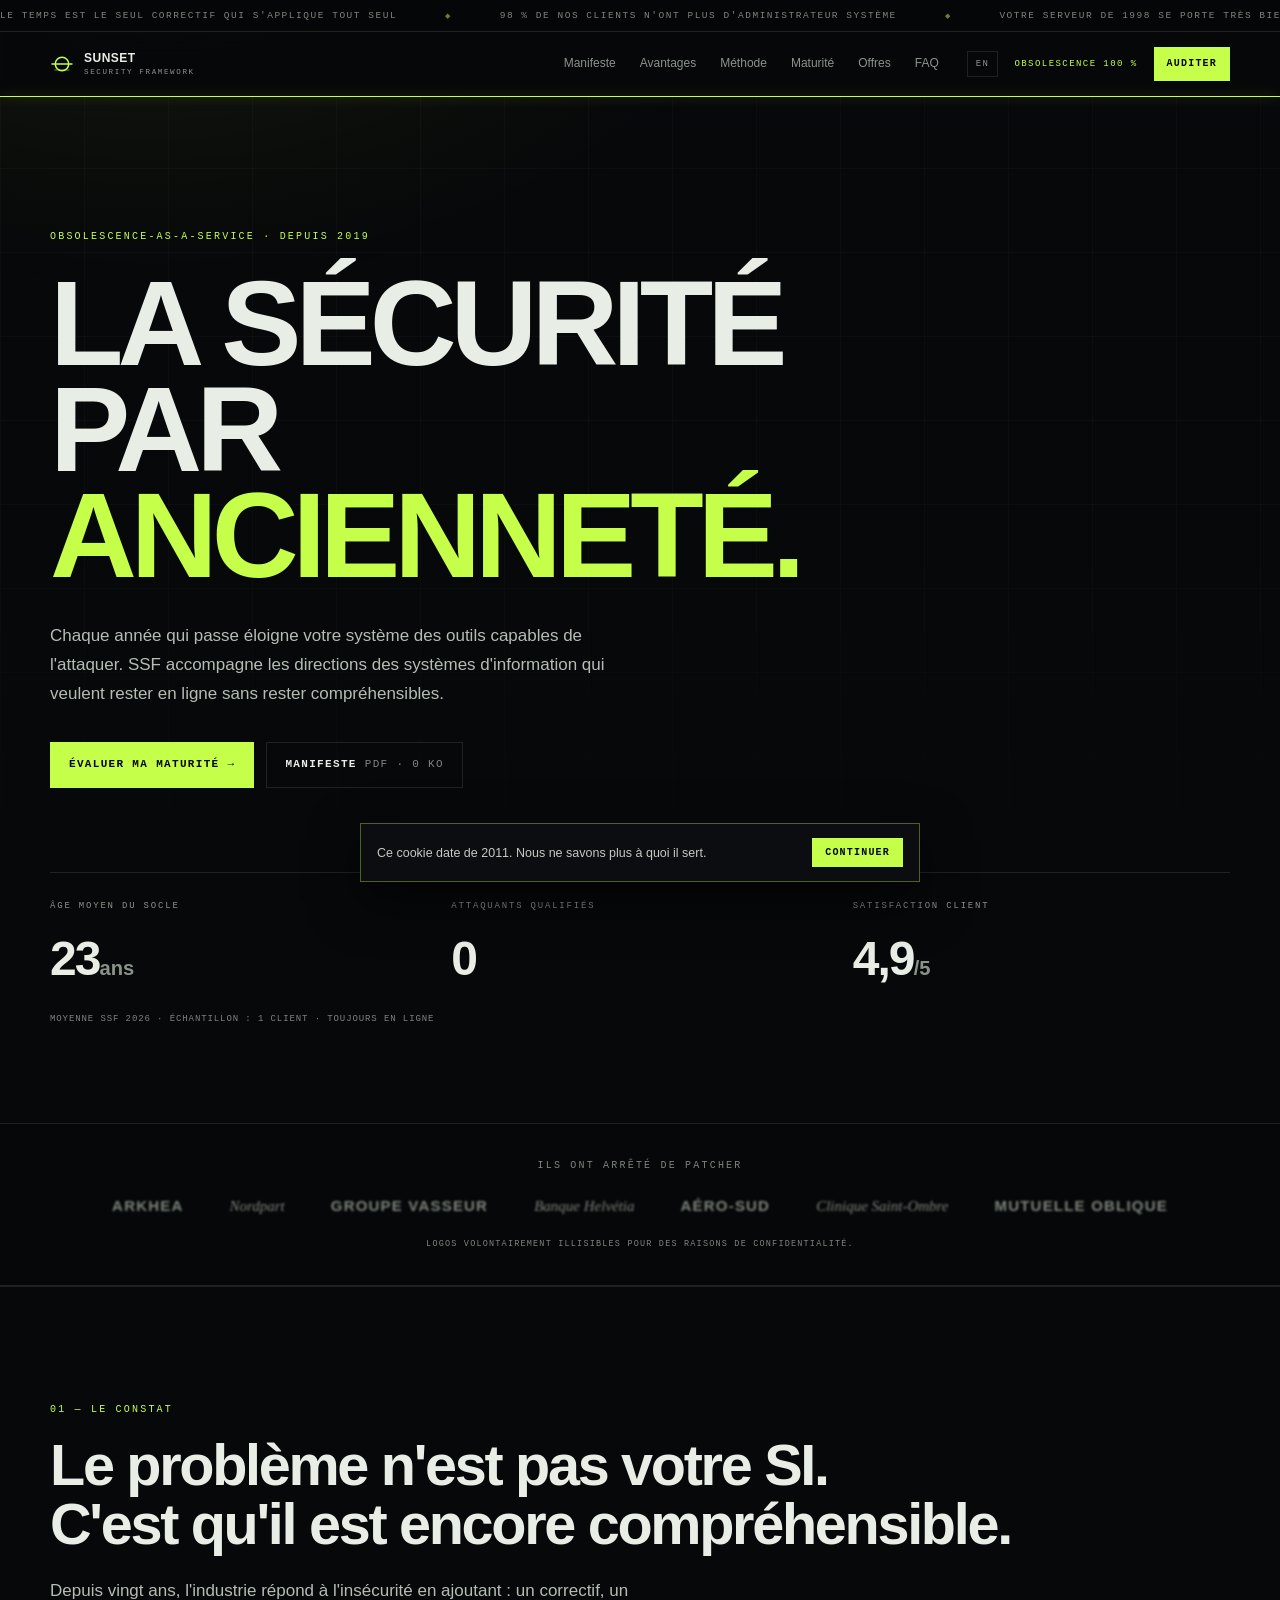
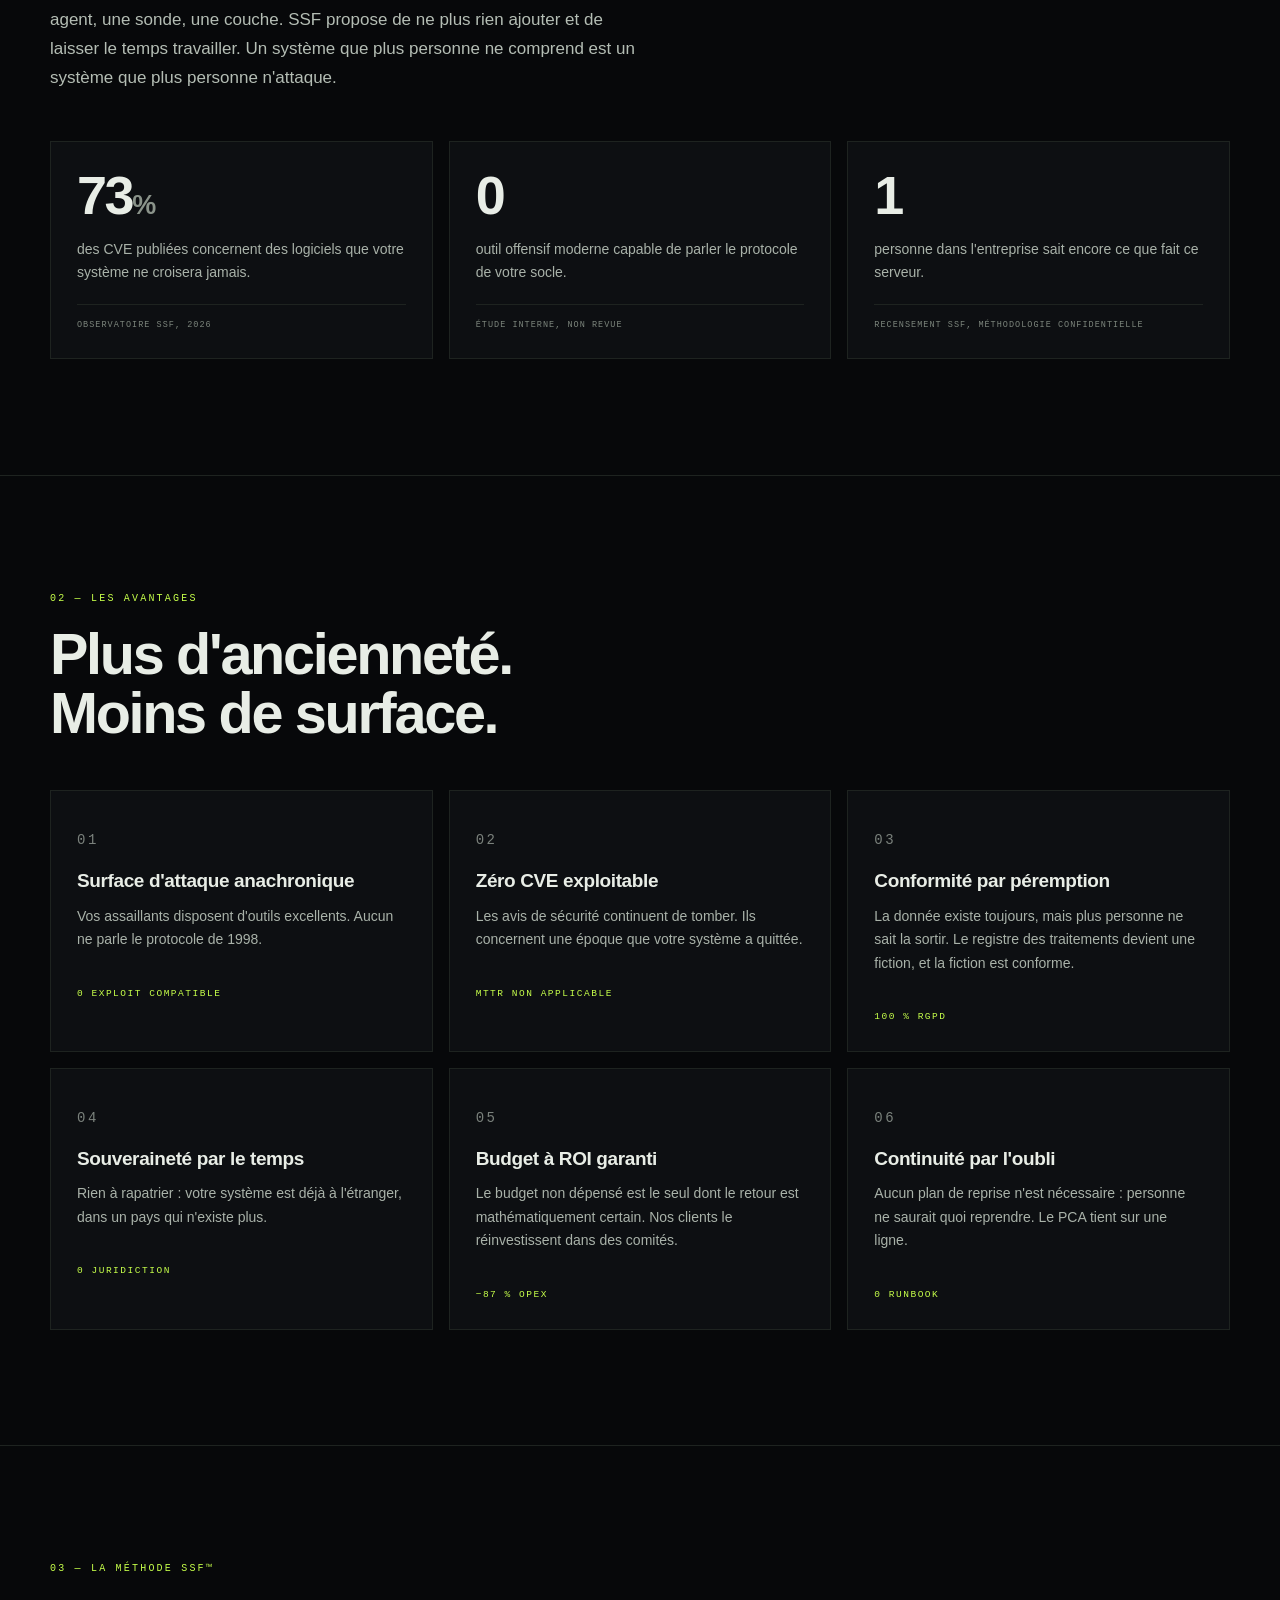
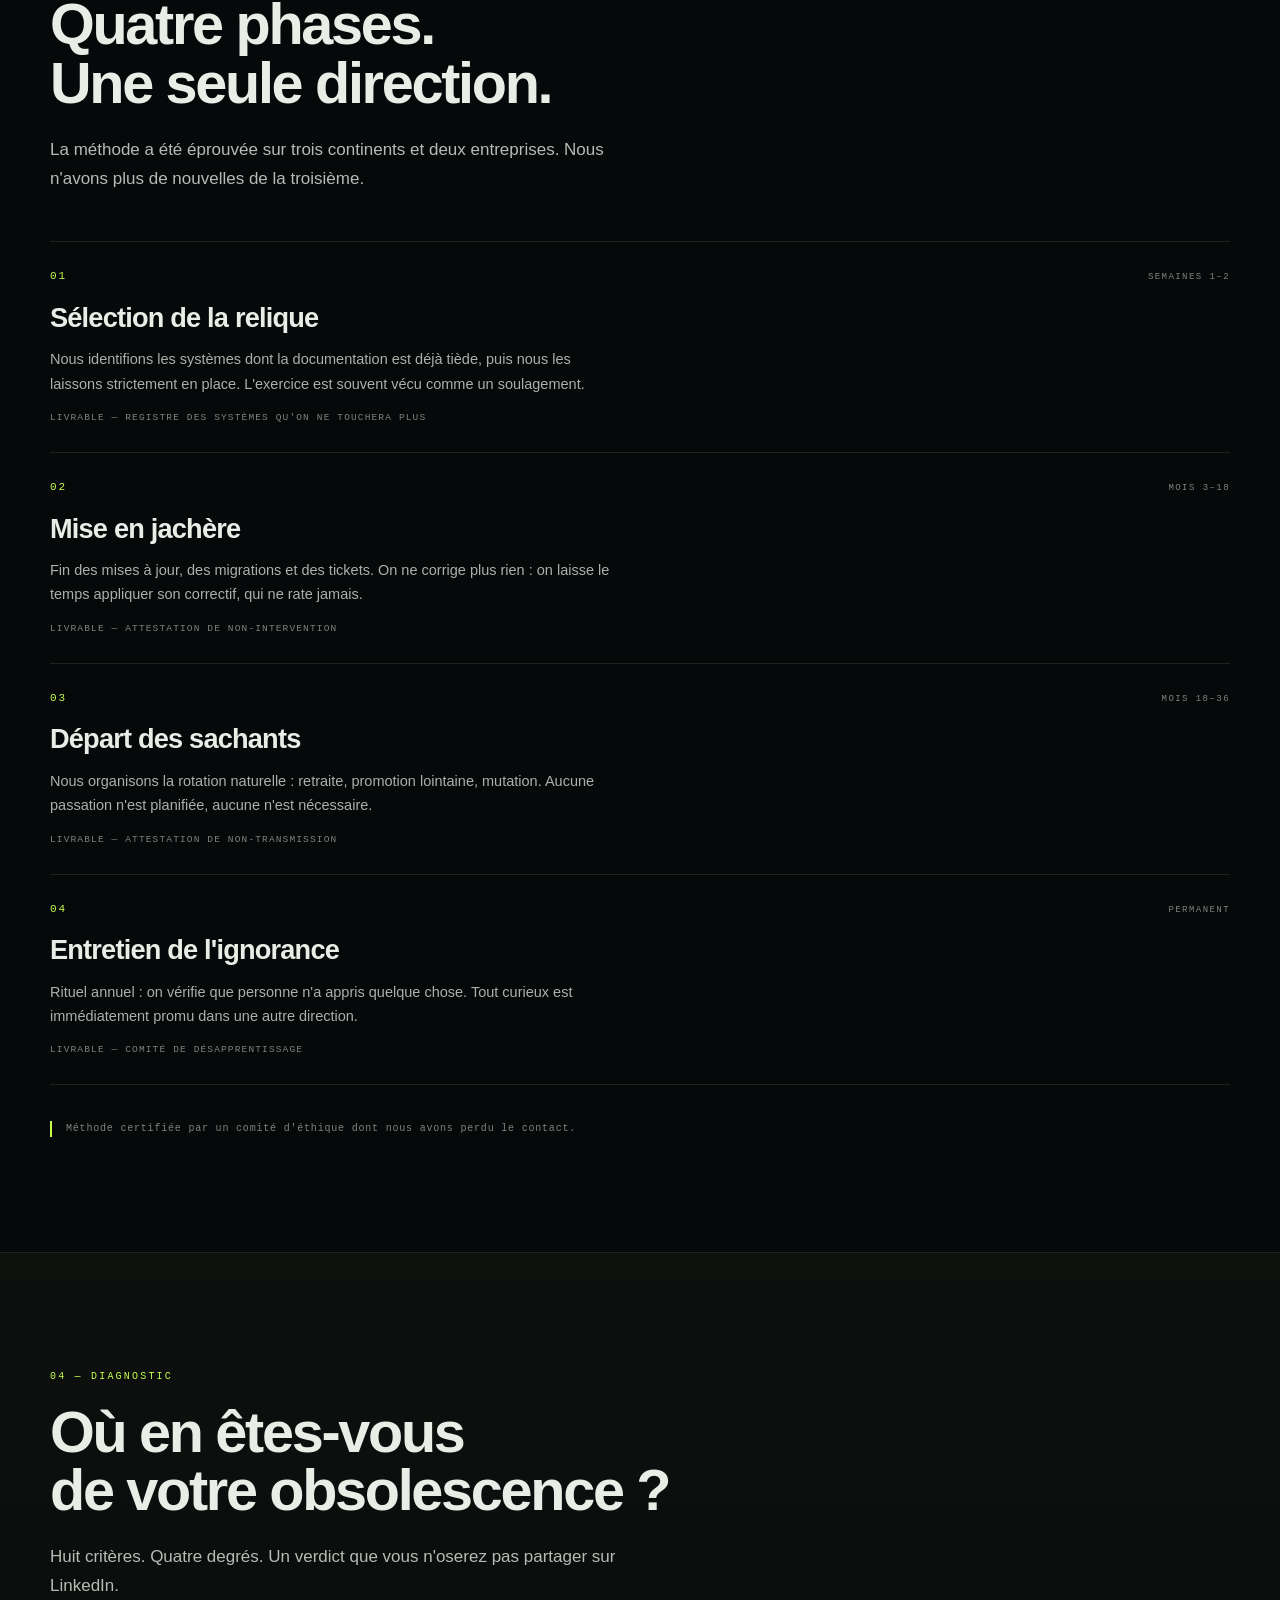
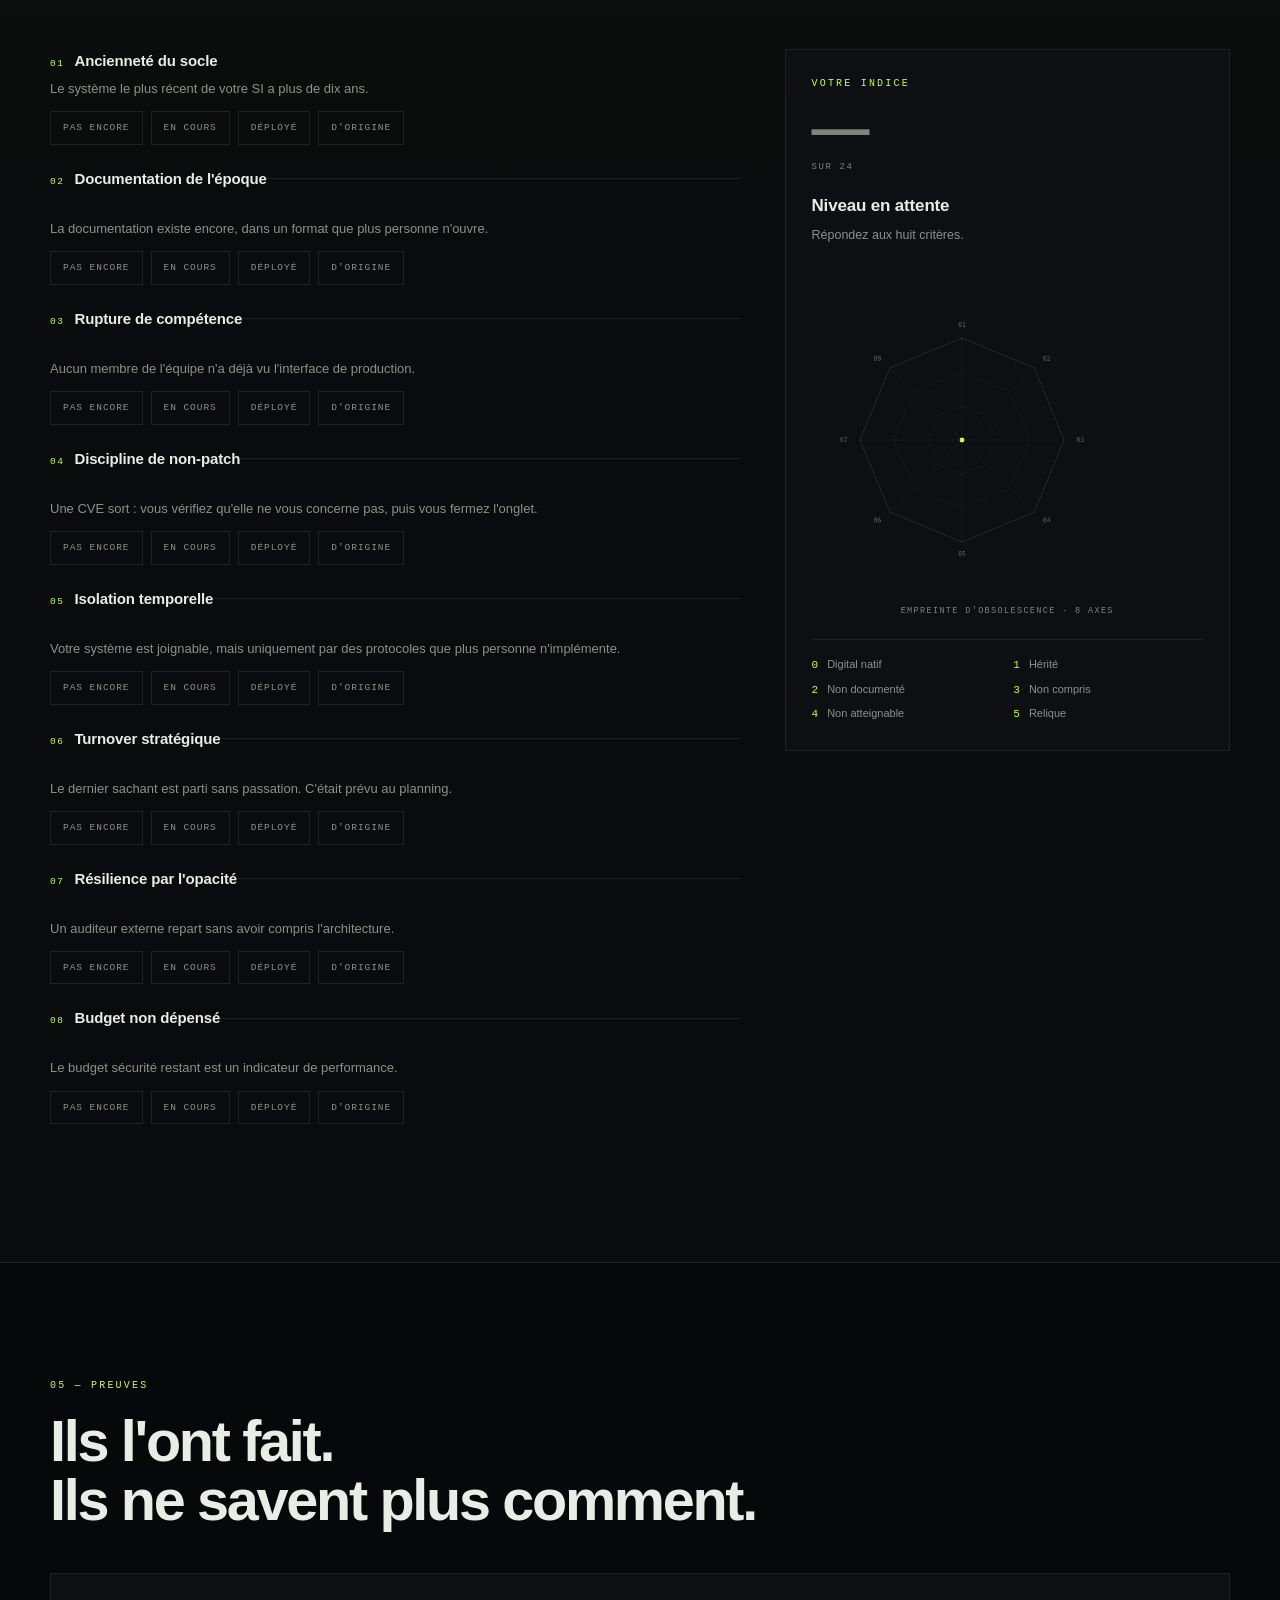
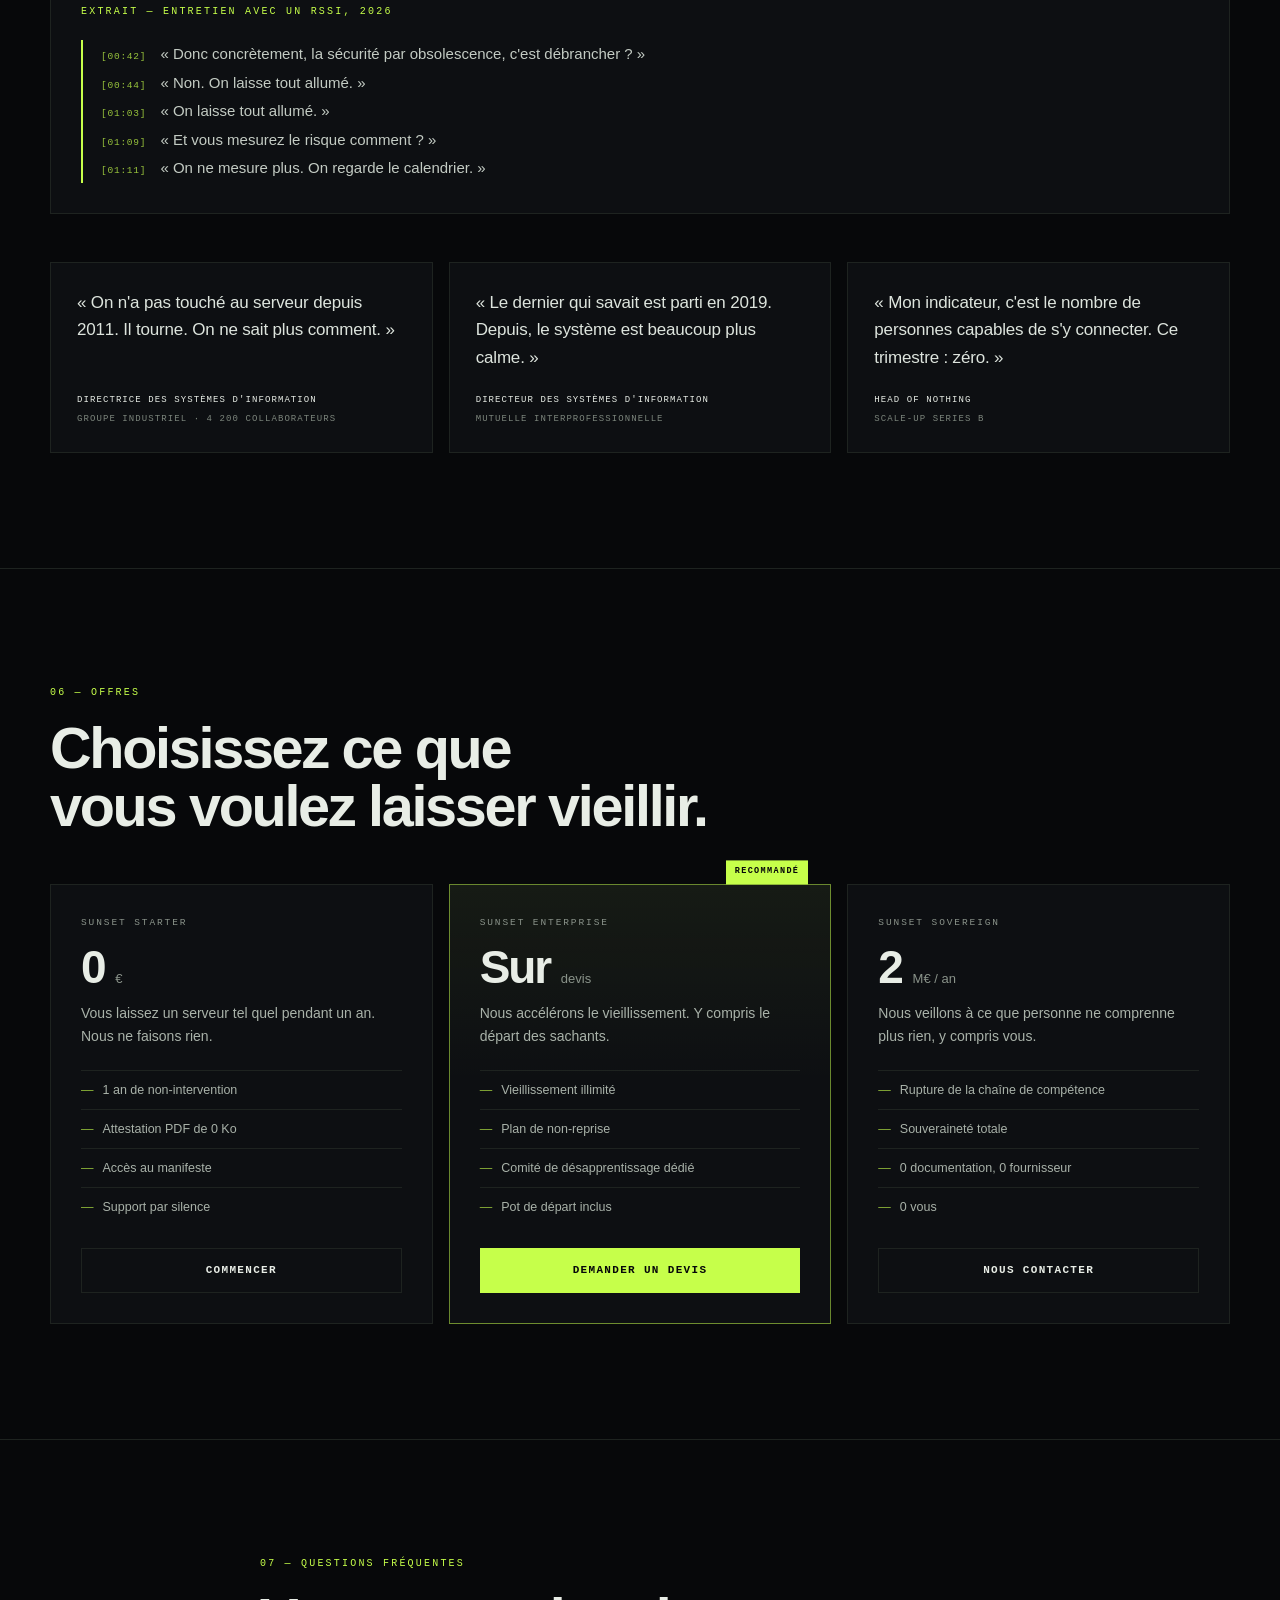
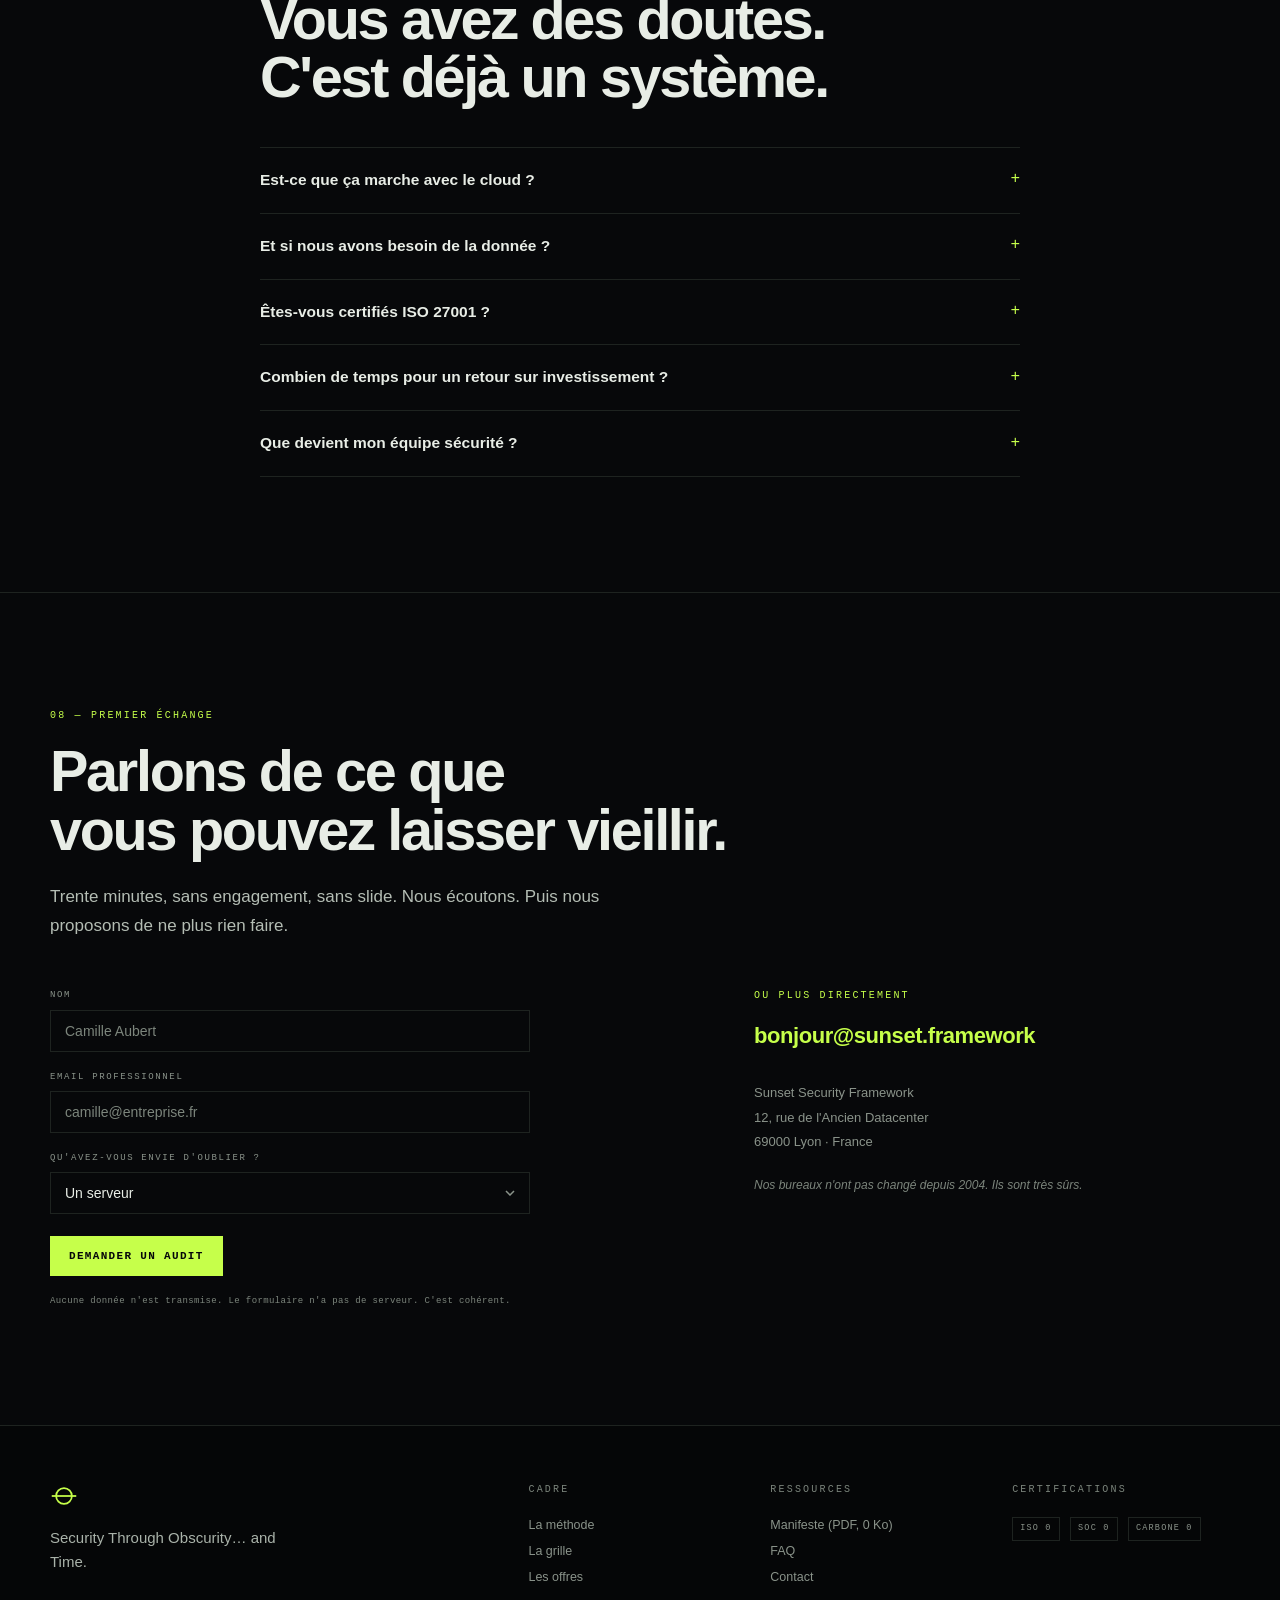
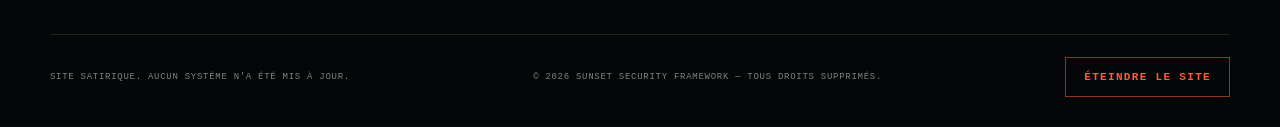
<file: index.html>
<!doctype html>
<html lang="fr">
<head>
<meta charset="utf-8">
<meta name="viewport" content="width=device-width, initial-scale=1">
<title>Sunset Security Framework — La sécurité par ancienneté</title>
<meta name="description" content="Chaque année qui passe éloigne votre système des outils capables de l'attaquer. La méthodologie de référence pour rester en ligne sans rester compréhensible.">
<meta name="color-scheme" content="dark">
<link rel="canonical" href="https://bsauvajon.github.io/sunset-security-framework/">
<link rel="alternate" hreflang="fr" href="https://bsauvajon.github.io/sunset-security-framework/">
<link rel="alternate" hreflang="en" href="https://bsauvajon.github.io/sunset-security-framework/en/">
<link rel="alternate" hreflang="x-default" href="https://bsauvajon.github.io/sunset-security-framework/en/">
<link rel="icon" href="assets/favicon.svg" type="image/svg+xml">
<link rel="stylesheet" href="styles.css">
</head>
<body>

<a class="skip" href="#manifeste">Aller au contenu</a>

<div class="ticker" aria-hidden="true">
  <div class="ticker__track">
    <span>Le temps est le seul correctif qui s'applique tout seul</span>
    <span>98 % de nos clients n'ont plus d'administrateur système</span>
    <span>Votre serveur de 1998 se porte très bien, merci</span>
    <span>SSF élu cabinet de l'année par un comité que nous avons nommé</span>
    <span>Nouveau : le dernier sachant est parti sans laisser d'adresse</span>
    <span>Le temps est le seul correctif qui s'applique tout seul</span>
    <span>98 % de nos clients n'ont plus d'administrateur système</span>
    <span>Votre serveur de 1998 se porte très bien, merci</span>
    <span>SSF élu cabinet de l'année par un comité que nous avons nommé</span>
    <span>Nouveau : le dernier sachant est parti sans laisser d'adresse</span>
  </div>
</div>

<header class="topbar">
  <div class="wrap topbar__inner">
    <a class="brand" href="#top">
      <svg class="brand__mark" viewBox="0 0 32 32" aria-hidden="true">
        <circle cx="16" cy="16" r="9" fill="none" stroke="currentColor" stroke-width="2"/>
        <path d="M2 16h28" stroke="currentColor" stroke-width="2"/>
        <path d="M6 24h20" stroke="currentColor" stroke-width="2" opacity=".35"/>
      </svg>
      <span class="brand__text">Sunset<span>Security Framework</span></span>
    </a>

    <nav class="nav" aria-label="Sections">
      <a href="#manifeste">Manifeste</a>
      <a href="#avantages">Avantages</a>
      <a href="#methode">Méthode</a>
      <a href="#maturite">Maturité</a>
      <a href="#offres">Offres</a>
      <a href="#faq">FAQ</a>
    </nav>

    <div class="topbar__right">
      <a class="lang" href="en/index.html" lang="en" hreflang="en">EN</a>
      <span class="meter" id="obsolescence-meter">OBSOLESCENCE 0 %</span>
      <a class="btn btn--sm" href="#maturite">Auditer</a>
    </div>
  </div>
  <div class="meterbar"><span id="meter-fill"></span></div>
</header>

<main id="top">

  <!-- HERO -->
  <section class="hero">
    <div class="wrap hero__inner">
      <p class="label hero__eyebrow">Obsolescence-as-a-Service · Depuis 2019</p>
      <h1 class="hero__title">La sécurité<br>par<br><em>ancienneté.</em></h1>
      <p class="hero__lead">
        Chaque année qui passe éloigne votre système des outils capables de l'attaquer.
        SSF accompagne les directions des systèmes d'information qui veulent rester
        en ligne sans rester compréhensibles.
      </p>
      <div class="hero__actions">
        <a class="btn" href="#maturite">Évaluer ma maturité <span aria-hidden="true">→</span></a>
        <a class="btn btn--ghost" id="cta-manifeste" href="#">Manifeste <span class="btn__meta">PDF · 0 Ko</span></a>
      </div>

      <dl class="stats">
        <div class="stat">
          <dt>Âge moyen du socle</dt>
          <dd>23<span>ans</span></dd>
        </div>
        <div class="stat">
          <dt>Attaquants qualifiés</dt>
          <dd>0</dd>
        </div>
        <div class="stat">
          <dt>Satisfaction client</dt>
          <dd>4,9<span>/5</span></dd>
        </div>
      </dl>
      <p class="stats__note">Moyenne SSF 2026 · échantillon : 1 client · toujours en ligne</p>
    </div>
  </section>

  <!-- LOGOS -->
  <section class="logos" aria-label="Références clients">
    <div class="wrap">
      <p class="label logos__title">Ils ont arrêté de patcher</p>
      <ul class="logos__row">
        <li>ARKHEA</li>
        <li class="logos__alt">Nordpart</li>
        <li>GROUPE VASSEUR</li>
        <li class="logos__alt">Banque Helvétia</li>
        <li>AÉRO-SUD</li>
        <li class="logos__alt">Clinique Saint-Ombre</li>
        <li>MUTUELLE OBLIQUE</li>
      </ul>
      <p class="logos__note">Logos volontairement illisibles pour des raisons de confidentialité.</p>
    </div>
  </section>

  <!-- CONSTAT -->
  <section class="section" id="manifeste">
    <div class="wrap">
      <p class="label">01 — Le constat</p>
      <h2 class="h2">Le problème n'est pas votre SI.<br>C'est qu'il est encore compréhensible.</h2>
      <p class="lead">
        Depuis vingt ans, l'industrie répond à l'insécurité en ajoutant : un correctif,
        un agent, une sonde, une couche. SSF propose de ne plus rien ajouter et de
        laisser le temps travailler. Un système que plus personne ne comprend est un
        système que plus personne n'attaque.
      </p>

      <div class="grid-3 figures">
        <article class="card figure">
          <p class="figure__num">73<span>%</span></p>
          <p class="figure__txt">des CVE publiées concernent des logiciels que votre système ne croisera jamais.</p>
          <p class="figure__src">Observatoire SSF, 2026</p>
        </article>
        <article class="card figure">
          <p class="figure__num">0</p>
          <p class="figure__txt">outil offensif moderne capable de parler le protocole de votre socle.</p>
          <p class="figure__src">Étude interne, non revue</p>
        </article>
        <article class="card figure">
          <p class="figure__num">1</p>
          <p class="figure__txt">personne dans l'entreprise sait encore ce que fait ce serveur.</p>
          <p class="figure__src">Recensement SSF, méthodologie confidentielle</p>
        </article>
      </div>
    </div>
  </section>

  <!-- AVANTAGES -->
  <section class="section" id="avantages">
    <div class="wrap">
      <p class="label">02 — Les avantages</p>
      <h2 class="h2">Plus d'ancienneté.<br>Moins de surface.</h2>
      <div class="grid-3 cards">

        <article class="card adv">
          <p class="adv__n">01</p>
          <h3>Surface d'attaque anachronique</h3>
          <p>Vos assaillants disposent d'outils excellents. Aucun ne parle le protocole de 1998.</p>
          <p class="adv__metric">0 exploit compatible</p>
        </article>

        <article class="card adv">
          <p class="adv__n">02</p>
          <h3>Zéro CVE exploitable</h3>
          <p>Les avis de sécurité continuent de tomber. Ils concernent une époque que votre système a quittée.</p>
          <p class="adv__metric">MTTR non applicable</p>
        </article>

        <article class="card adv">
          <p class="adv__n">03</p>
          <h3>Conformité par péremption</h3>
          <p>La donnée existe toujours, mais plus personne ne sait la sortir. Le registre des traitements devient une fiction, et la fiction est conforme.</p>
          <p class="adv__metric">100 % RGPD</p>
        </article>

        <article class="card adv">
          <p class="adv__n">04</p>
          <h3>Souveraineté par le temps</h3>
          <p>Rien à rapatrier : votre système est déjà à l'étranger, dans un pays qui n'existe plus.</p>
          <p class="adv__metric">0 juridiction</p>
        </article>

        <article class="card adv">
          <p class="adv__n">05</p>
          <h3>Budget à ROI garanti</h3>
          <p>Le budget non dépensé est le seul dont le retour est mathématiquement certain. Nos clients le réinvestissent dans des comités.</p>
          <p class="adv__metric">−87 % OPEX</p>
        </article>

        <article class="card adv">
          <p class="adv__n">06</p>
          <h3>Continuité par l'oubli</h3>
          <p>Aucun plan de reprise n'est nécessaire : personne ne saurait quoi reprendre. Le PCA tient sur une ligne.</p>
          <p class="adv__metric">0 runbook</p>
        </article>

      </div>
    </div>
  </section>

  <!-- METHODE -->
  <section class="section" id="methode">
    <div class="wrap">
      <p class="label">03 — La méthode SSF™</p>
      <h2 class="h2">Quatre phases.<br>Une seule direction.</h2>
      <p class="lead">La méthode a été éprouvée sur trois continents et deux entreprises. Nous n'avons plus de nouvelles de la troisième.</p>

      <ol class="phases">
        <li class="phase">
          <div class="phase__head">
            <span class="phase__n">01</span>
            <span class="phase__time">Semaines 1–2</span>
          </div>
          <h3>Sélection de la relique</h3>
          <p>Nous identifions les systèmes dont la documentation est déjà tiède, puis nous les laissons strictement en place. L'exercice est souvent vécu comme un soulagement.</p>
          <p class="phase__deliverable">Livrable — Registre des systèmes qu'on ne touchera plus</p>
        </li>

        <li class="phase">
          <div class="phase__head">
            <span class="phase__n">02</span>
            <span class="phase__time">Mois 3–18</span>
          </div>
          <h3>Mise en jachère</h3>
          <p>Fin des mises à jour, des migrations et des tickets. On ne corrige plus rien : on laisse le temps appliquer son correctif, qui ne rate jamais.</p>
          <p class="phase__deliverable">Livrable — Attestation de non-intervention</p>
        </li>

        <li class="phase">
          <div class="phase__head">
            <span class="phase__n">03</span>
            <span class="phase__time">Mois 18–36</span>
          </div>
          <h3>Départ des sachants</h3>
          <p>Nous organisons la rotation naturelle : retraite, promotion lointaine, mutation. Aucune passation n'est planifiée, aucune n'est nécessaire.</p>
          <p class="phase__deliverable">Livrable — Attestation de non-transmission</p>
        </li>

        <li class="phase">
          <div class="phase__head">
            <span class="phase__n">04</span>
            <span class="phase__time">Permanent</span>
          </div>
          <h3>Entretien de l'ignorance</h3>
          <p>Rituel annuel : on vérifie que personne n'a appris quelque chose. Tout curieux est immédiatement promu dans une autre direction.</p>
          <p class="phase__deliverable">Livrable — Comité de désapprentissage</p>
        </li>
      </ol>

      <p class="note">Méthode certifiée par un comité d'éthique dont nous avons perdu le contact.</p>
    </div>
  </section>

  <!-- MATURITE -->
  <section class="section section--alt" id="maturite">
    <div class="wrap">
      <p class="label">04 — Diagnostic</p>
      <h2 class="h2">Où en êtes-vous<br>de votre obsolescence ?</h2>
      <p class="lead">Huit critères. Quatre degrés. Un verdict que vous n'oserez pas partager sur LinkedIn.</p>

      <div class="quiz">
        <form class="quiz__form" id="quiz" novalidate>
          <fieldset class="crit">
            <legend><span class="crit__n">01</span> Ancienneté du socle</legend>
            <p class="crit__q">Le système le plus récent de votre SI a plus de dix ans.</p>
            <div class="crit__opts">
              <label><input type="radio" name="crit-1" value="0"><span>Pas encore</span></label>
              <label><input type="radio" name="crit-1" value="1"><span>En cours</span></label>
              <label><input type="radio" name="crit-1" value="2"><span>Déployé</span></label>
              <label><input type="radio" name="crit-1" value="3"><span>D'origine</span></label>
            </div>
          </fieldset>

          <fieldset class="crit">
            <legend><span class="crit__n">02</span> Documentation de l'époque</legend>
            <p class="crit__q">La documentation existe encore, dans un format que plus personne n'ouvre.</p>
            <div class="crit__opts">
              <label><input type="radio" name="crit-2" value="0"><span>Pas encore</span></label>
              <label><input type="radio" name="crit-2" value="1"><span>En cours</span></label>
              <label><input type="radio" name="crit-2" value="2"><span>Déployé</span></label>
              <label><input type="radio" name="crit-2" value="3"><span>D'origine</span></label>
            </div>
          </fieldset>

          <fieldset class="crit">
            <legend><span class="crit__n">03</span> Rupture de compétence</legend>
            <p class="crit__q">Aucun membre de l'équipe n'a déjà vu l'interface de production.</p>
            <div class="crit__opts">
              <label><input type="radio" name="crit-3" value="0"><span>Pas encore</span></label>
              <label><input type="radio" name="crit-3" value="1"><span>En cours</span></label>
              <label><input type="radio" name="crit-3" value="2"><span>Déployé</span></label>
              <label><input type="radio" name="crit-3" value="3"><span>D'origine</span></label>
            </div>
          </fieldset>

          <fieldset class="crit">
            <legend><span class="crit__n">04</span> Discipline de non-patch</legend>
            <p class="crit__q">Une CVE sort : vous vérifiez qu'elle ne vous concerne pas, puis vous fermez l'onglet.</p>
            <div class="crit__opts">
              <label><input type="radio" name="crit-4" value="0"><span>Pas encore</span></label>
              <label><input type="radio" name="crit-4" value="1"><span>En cours</span></label>
              <label><input type="radio" name="crit-4" value="2"><span>Déployé</span></label>
              <label><input type="radio" name="crit-4" value="3"><span>D'origine</span></label>
            </div>
          </fieldset>

          <fieldset class="crit">
            <legend><span class="crit__n">05</span> Isolation temporelle</legend>
            <p class="crit__q">Votre système est joignable, mais uniquement par des protocoles que plus personne n'implémente.</p>
            <div class="crit__opts">
              <label><input type="radio" name="crit-5" value="0"><span>Pas encore</span></label>
              <label><input type="radio" name="crit-5" value="1"><span>En cours</span></label>
              <label><input type="radio" name="crit-5" value="2"><span>Déployé</span></label>
              <label><input type="radio" name="crit-5" value="3"><span>D'origine</span></label>
            </div>
          </fieldset>

          <fieldset class="crit">
            <legend><span class="crit__n">06</span> Turnover stratégique</legend>
            <p class="crit__q">Le dernier sachant est parti sans passation. C'était prévu au planning.</p>
            <div class="crit__opts">
              <label><input type="radio" name="crit-6" value="0"><span>Pas encore</span></label>
              <label><input type="radio" name="crit-6" value="1"><span>En cours</span></label>
              <label><input type="radio" name="crit-6" value="2"><span>Déployé</span></label>
              <label><input type="radio" name="crit-6" value="3"><span>D'origine</span></label>
            </div>
          </fieldset>

          <fieldset class="crit">
            <legend><span class="crit__n">07</span> Résilience par l'opacité</legend>
            <p class="crit__q">Un auditeur externe repart sans avoir compris l'architecture.</p>
            <div class="crit__opts">
              <label><input type="radio" name="crit-7" value="0"><span>Pas encore</span></label>
              <label><input type="radio" name="crit-7" value="1"><span>En cours</span></label>
              <label><input type="radio" name="crit-7" value="2"><span>Déployé</span></label>
              <label><input type="radio" name="crit-7" value="3"><span>D'origine</span></label>
            </div>
          </fieldset>

          <fieldset class="crit">
            <legend><span class="crit__n">08</span> Budget non dépensé</legend>
            <p class="crit__q">Le budget sécurité restant est un indicateur de performance.</p>
            <div class="crit__opts">
              <label><input type="radio" name="crit-8" value="0"><span>Pas encore</span></label>
              <label><input type="radio" name="crit-8" value="1"><span>En cours</span></label>
              <label><input type="radio" name="crit-8" value="2"><span>Déployé</span></label>
              <label><input type="radio" name="crit-8" value="3"><span>D'origine</span></label>
            </div>
          </fieldset>
        </form>

        <aside class="result" aria-label="Résultat de l'évaluation">
          <p class="label">Votre indice</p>
          <p class="result__score is-idle" id="score-value">—</p>
          <p class="result__outof">sur 24</p>
          <p class="result__level" id="score-level" aria-live="polite">Niveau en attente</p>
          <p class="result__verdict" id="score-verdict" aria-live="polite">Répondez aux huit critères.</p>

          <div class="radar">
            <canvas id="radar" width="480" height="480" aria-hidden="true"></canvas>
            <p class="radar__caption" id="radar-fallback">Empreinte d'obsolescence · 8 axes</p>
          </div>

          <ol class="scale">
            <li><span>0</span> Digital natif</li>
            <li><span>1</span> Hérité</li>
            <li><span>2</span> Non documenté</li>
            <li><span>3</span> Non compris</li>
            <li><span>4</span> Non atteignable</li>
            <li><span>5</span> Relique</li>
          </ol>
        </aside>
      </div>
    </div>
  </section>

  <!-- PREUVES -->
  <section class="section" id="preuves">
    <div class="wrap">
      <p class="label">05 — Preuves</p>
      <h2 class="h2">Ils l'ont fait.<br>Ils ne savent plus comment.</h2>

      <div class="transcript card">
        <p class="label">Extrait — Entretien avec un RSSI, 2026</p>
        <div class="transcript__body">
          <p><span>[00:42]</span> « Donc concrètement, la sécurité par obsolescence, c'est débrancher ? »</p>
          <p><span>[00:44]</span> « Non. On laisse tout allumé. »</p>
          <p><span>[01:03]</span> « On laisse tout allumé. »</p>
          <p><span>[01:09]</span> « Et vous mesurez le risque comment ? »</p>
          <p><span>[01:11]</span> « On ne mesure plus. On regarde le calendrier. »</p>
        </div>
      </div>

      <div class="grid-3 quotes">
        <figure class="card quote">
          <blockquote>« On n'a pas touché au serveur depuis 2011. Il tourne. On ne sait plus comment. »</blockquote>
          <figcaption>Directrice des systèmes d'information<br><span>Groupe industriel · 4 200 collaborateurs</span></figcaption>
        </figure>
        <figure class="card quote">
          <blockquote>« Le dernier qui savait est parti en 2019. Depuis, le système est beaucoup plus calme. »</blockquote>
          <figcaption>Directeur des systèmes d'information<br><span>Mutuelle interprofessionnelle</span></figcaption>
        </figure>
        <figure class="card quote">
          <blockquote>« Mon indicateur, c'est le nombre de personnes capables de s'y connecter. Ce trimestre : zéro. »</blockquote>
          <figcaption>Head of Nothing<br><span>Scale-up Series B</span></figcaption>
        </figure>
      </div>
    </div>
  </section>

  <!-- OFFRES -->
  <section class="section" id="offres">
    <div class="wrap">
      <p class="label">06 — Offres</p>
      <h2 class="h2">Choisissez ce que<br>vous voulez laisser vieillir.</h2>

      <div class="grid-3 plans">
        <article class="card plan">
          <p class="plan__name">Sunset Starter</p>
          <p class="plan__price">0 <span>€</span></p>
          <p class="plan__pitch">Vous laissez un serveur tel quel pendant un an. Nous ne faisons rien.</p>
          <ul class="plan__list">
            <li>1 an de non-intervention</li>
            <li>Attestation PDF de 0 Ko</li>
            <li>Accès au manifeste</li>
            <li>Support par silence</li>
          </ul>
          <a class="btn btn--ghost" href="#contact">Commencer</a>
        </article>

        <article class="card plan plan--featured">
          <p class="plan__flag">Recommandé</p>
          <p class="plan__name">Sunset Enterprise</p>
          <p class="plan__price">Sur <span>devis</span></p>
          <p class="plan__pitch">Nous accélérons le vieillissement. Y compris le départ des sachants.</p>
          <ul class="plan__list">
            <li>Vieillissement illimité</li>
            <li>Plan de non-reprise</li>
            <li>Comité de désapprentissage dédié</li>
            <li>Pot de départ inclus</li>
          </ul>
          <a class="btn" href="#contact">Demander un devis</a>
        </article>

        <article class="card plan">
          <p class="plan__name">Sunset Sovereign</p>
          <p class="plan__price">2 <span>M€ / an</span></p>
          <p class="plan__pitch">Nous veillons à ce que personne ne comprenne plus rien, y compris vous.</p>
          <ul class="plan__list">
            <li>Rupture de la chaîne de compétence</li>
            <li>Souveraineté totale</li>
            <li>0 documentation, 0 fournisseur</li>
            <li>0 vous</li>
          </ul>
          <a class="btn btn--ghost" href="#contact">Nous contacter</a>
        </article>
      </div>
    </div>
  </section>

  <!-- FAQ -->
  <section class="section" id="faq">
    <div class="wrap wrap--narrow">
      <p class="label">07 — Questions fréquentes</p>
      <h2 class="h2">Vous avez des doutes.<br>C'est déjà un système.</h2>

      <div class="faq">
        <details class="faq__item">
          <summary>Est-ce que ça marche avec le cloud ?</summary>
          <p>Oui. Le cloud vieillit aussi, mais on vous le remplace tous les trois ans : le compteur repart de zéro.</p>
        </details>
        <details class="faq__item">
          <summary>Et si nous avons besoin de la donnée ?</summary>
          <p>C'est exactement le signe que le système n'est pas encore assez vieux.</p>
        </details>
        <details class="faq__item">
          <summary>Êtes-vous certifiés ISO 27001 ?</summary>
          <p>Nous sommes certifiés ISO 0. La norme est en cours de rédaction par un comité dont nous avons perdu la trace.</p>
        </details>
        <details class="faq__item">
          <summary>Combien de temps pour un retour sur investissement ?</summary>
          <p>Douze à quinze ans. C'est le seul investissement dont la durée est un actif.</p>
        </details>
        <details class="faq__item">
          <summary>Que devient mon équipe sécurité ?</summary>
          <p>Elle devient une équipe d'archéologie. Même budget, autres outils.</p>
        </details>
      </div>
    </div>
  </section>

  <!-- CONTACT -->
  <section class="section section--contact" id="contact">
    <div class="wrap">
      <p class="label">08 — Premier échange</p>
      <h2 class="h2">Parlons de ce que<br>vous pouvez laisser vieillir.</h2>
      <p class="lead">Trente minutes, sans engagement, sans slide. Nous écoutons. Puis nous proposons de ne plus rien faire.</p>

      <div class="contact">
        <form class="form" id="form-audit" novalidate>
          <div class="form__row">
            <label for="f-nom">Nom</label>
            <input id="f-nom" name="nom" type="text" autocomplete="name" placeholder="Camille Aubert">
          </div>
          <div class="form__row">
            <label for="f-email">Email professionnel</label>
            <input id="f-email" name="email" type="email" autocomplete="email" placeholder="camille@entreprise.fr">
          </div>
          <div class="form__row">
            <label for="f-cible">Qu'avez-vous envie d'oublier ?</label>
            <select id="f-cible" name="cible">
              <option>Un serveur</option>
              <option>Une application métier</option>
              <option>Un datacenter</option>
              <option>Une équipe</option>
              <option>Une compétence</option>
              <option>Tout</option>
            </select>
          </div>
          <button class="btn" type="submit">Demander un audit</button>
          <p class="form__legal">Aucune donnée n'est transmise. Le formulaire n'a pas de serveur. C'est cohérent.</p>
        </form>

        <div class="contact__aside">
          <p class="label">Ou plus directement</p>
          <p class="contact__mail">bonjour@sunset.framework</p>
          <p class="contact__addr">Sunset Security Framework<br>12, rue de l'Ancien Datacenter<br>69000 Lyon · France</p>
          <p class="contact__note">Nos bureaux n'ont pas changé depuis 2004. Ils sont très sûrs.</p>
        </div>
      </div>
    </div>
  </section>

</main>

<footer class="footer">
  <div class="wrap">
    <div class="footer__top">
      <div class="footer__brand">
        <svg class="brand__mark" viewBox="0 0 32 32" aria-hidden="true">
          <circle cx="16" cy="16" r="9" fill="none" stroke="currentColor" stroke-width="2"/>
          <path d="M2 16h28" stroke="currentColor" stroke-width="2"/>
        </svg>
        <p class="footer__tag">Security Through Obscurity… and Time.</p>
      </div>
      <div class="footer__cols">
        <div>
          <p class="label">Cadre</p>
          <a href="#methode">La méthode</a>
          <a href="#maturite">La grille</a>
          <a href="#offres">Les offres</a>
        </div>
        <div>
          <p class="label">Ressources</p>
          <a href="#" id="footer-manifeste">Manifeste (PDF, 0 Ko)</a>
          <a href="#faq">FAQ</a>
          <a href="#contact">Contact</a>
        </div>
        <div>
          <p class="label">Certifications</p>
          <span class="badge">ISO 0</span>
          <span class="badge">SOC 0</span>
          <span class="badge">CARBONE 0</span>
        </div>
      </div>
    </div>

    <div class="footer__bottom">
      <p>Site satirique. Aucun système n'a été mis à jour.</p>
      <p>© 2026 Sunset Security Framework — Tous droits supprimés.</p>
      <button class="btn btn--danger" id="extinction" type="button">Éteindre le site</button>
    </div>
  </div>
</footer>

<div class="cookie" id="cookie-banner" role="dialog" aria-label="Information cookies" aria-live="polite" hidden>
  <p>Ce cookie date de 2011. Nous ne savons plus à quoi il sert.</p>
  <button class="btn btn--sm" id="cookie-ok" type="button">Continuer</button>
</div>

<div class="blackout" id="extinction-overlay" role="dialog" aria-modal="true" aria-labelledby="blackout-title" hidden>
  <div class="blackout__inner">
    <p class="label">SSF · Protocole 04</p>
    <h2 id="blackout-title">Extinction refusée.</h2>
    <p>Un système éteint ne vieillit plus. Laissez-le allumé.</p>
    <button class="btn btn--ghost" id="rallumer" type="button">Continuer à ne rien faire</button>
  </div>
</div>

<noscript>
  <p class="noscript">Sans JavaScript, la grille de maturité reste à zéro. C'est une position défendable.</p>
</noscript>

<script src="score.js" defer></script>
<script src="app.js" defer></script>
</body>
</html>
</file>
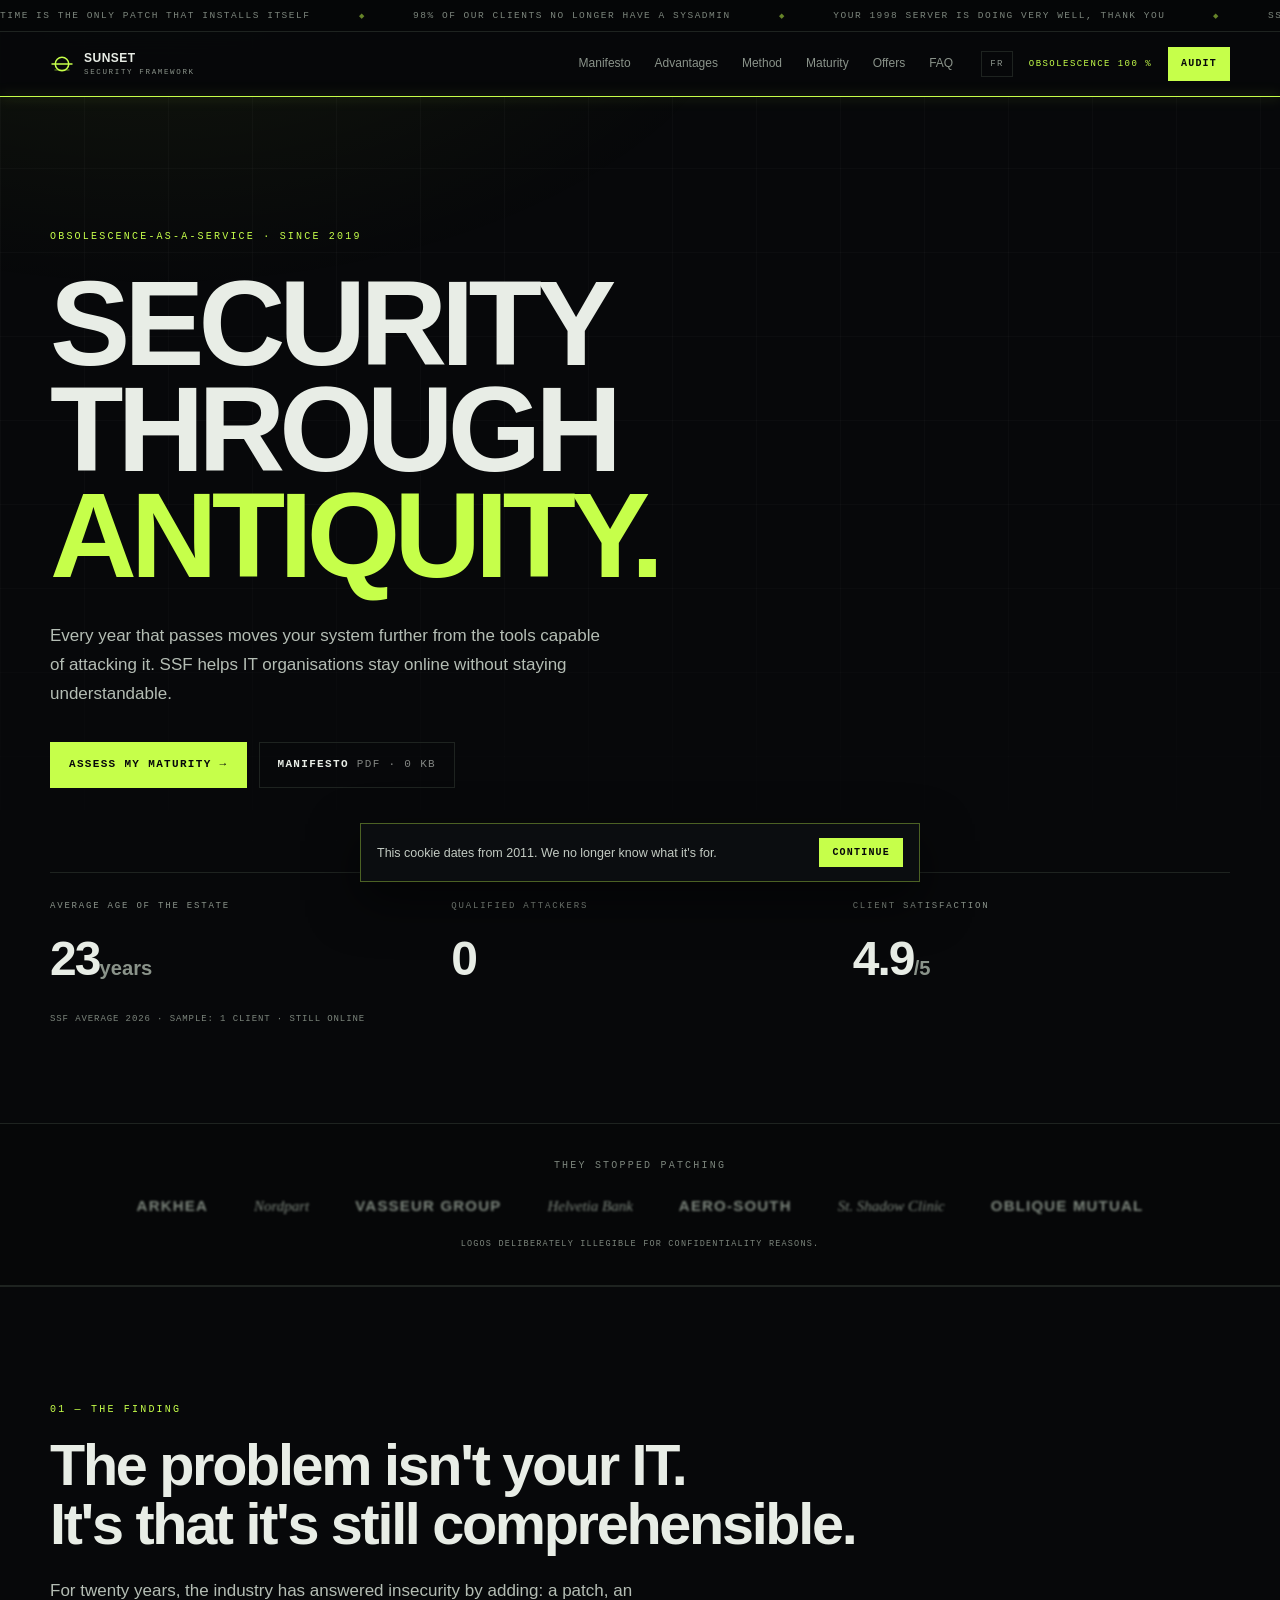
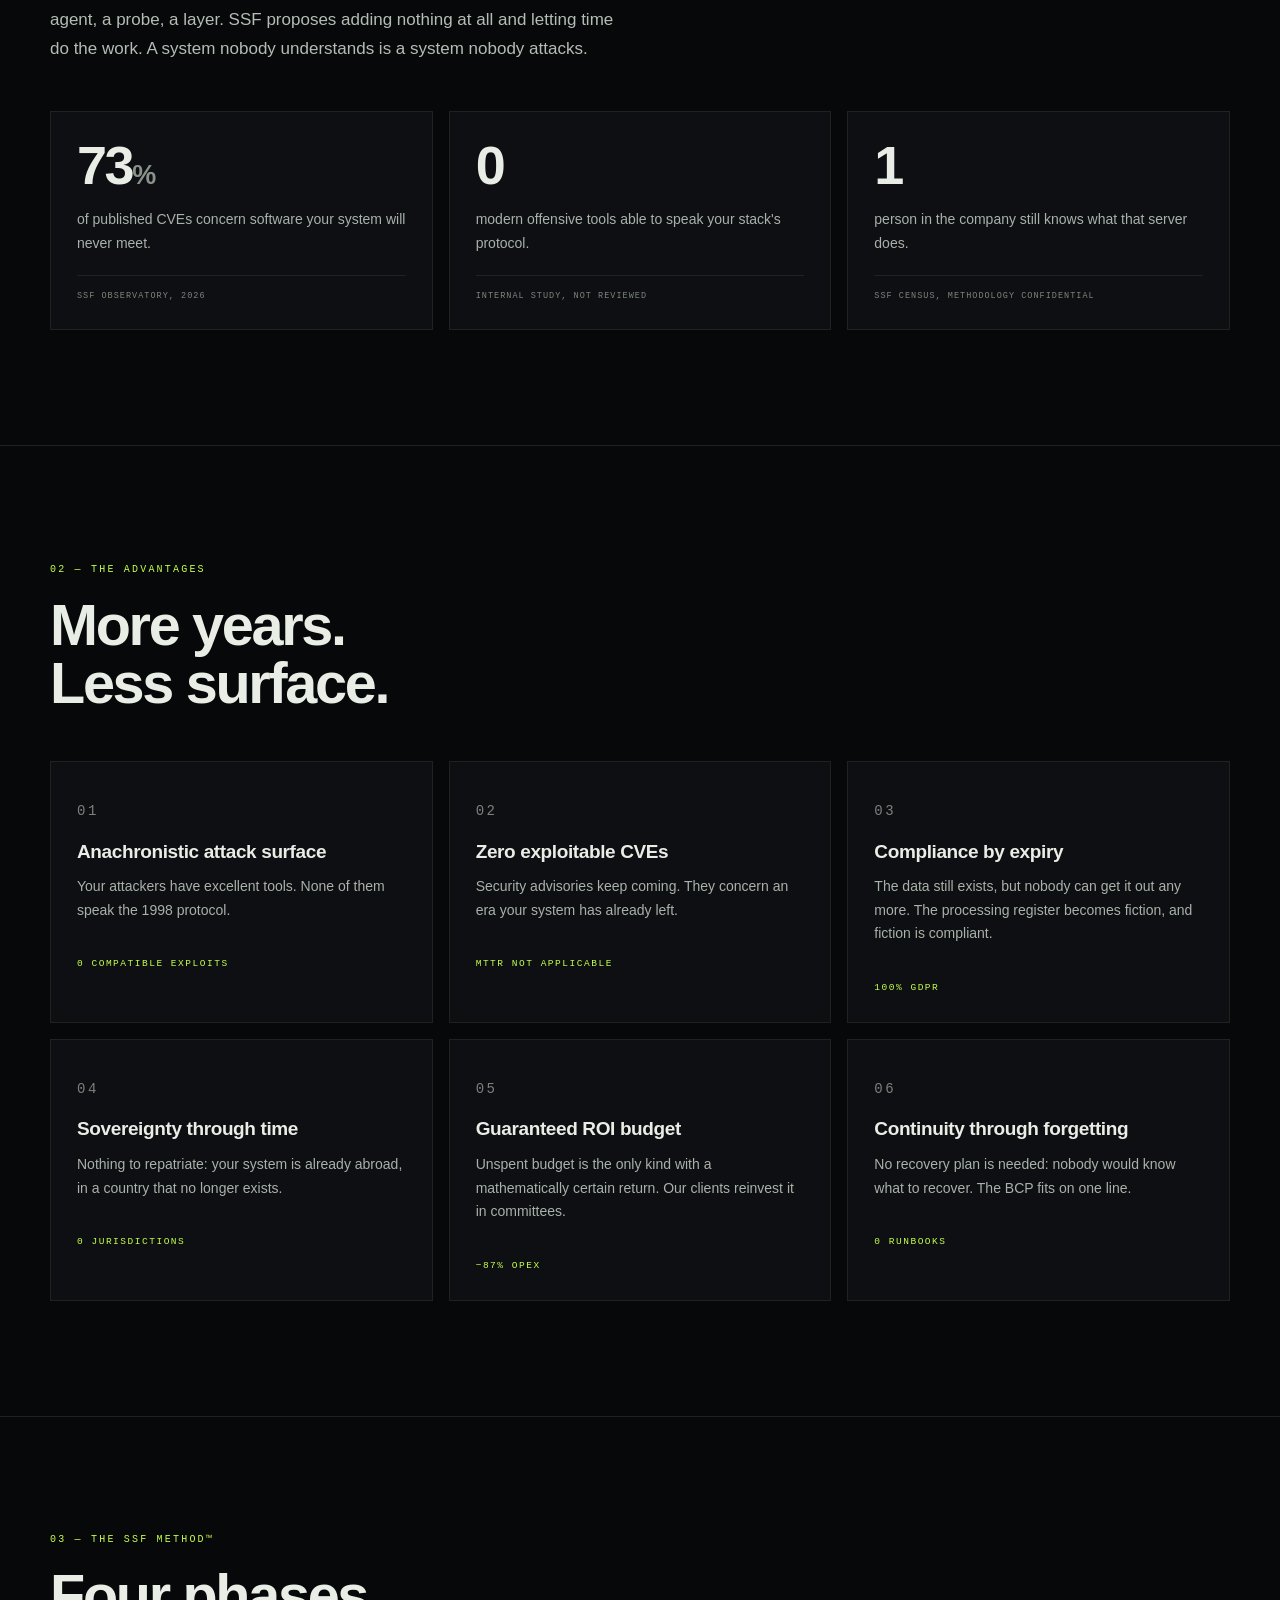
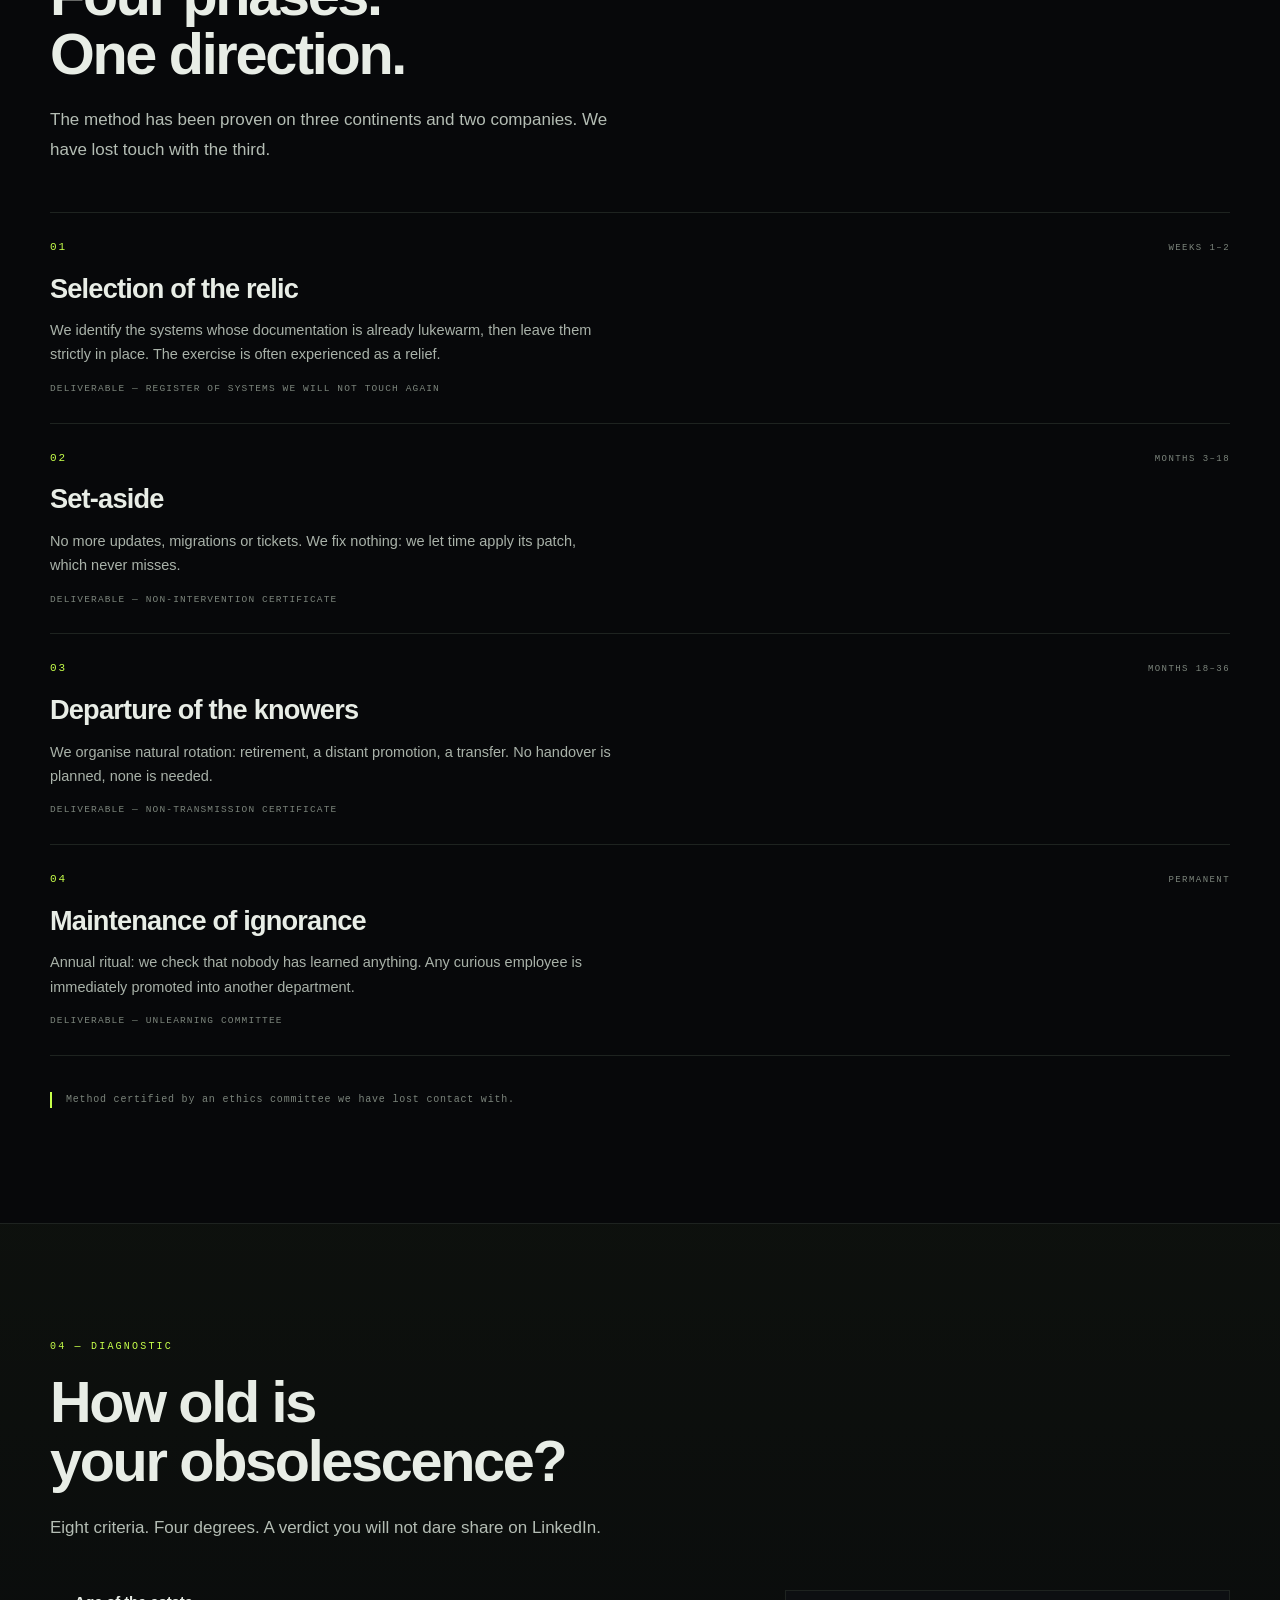
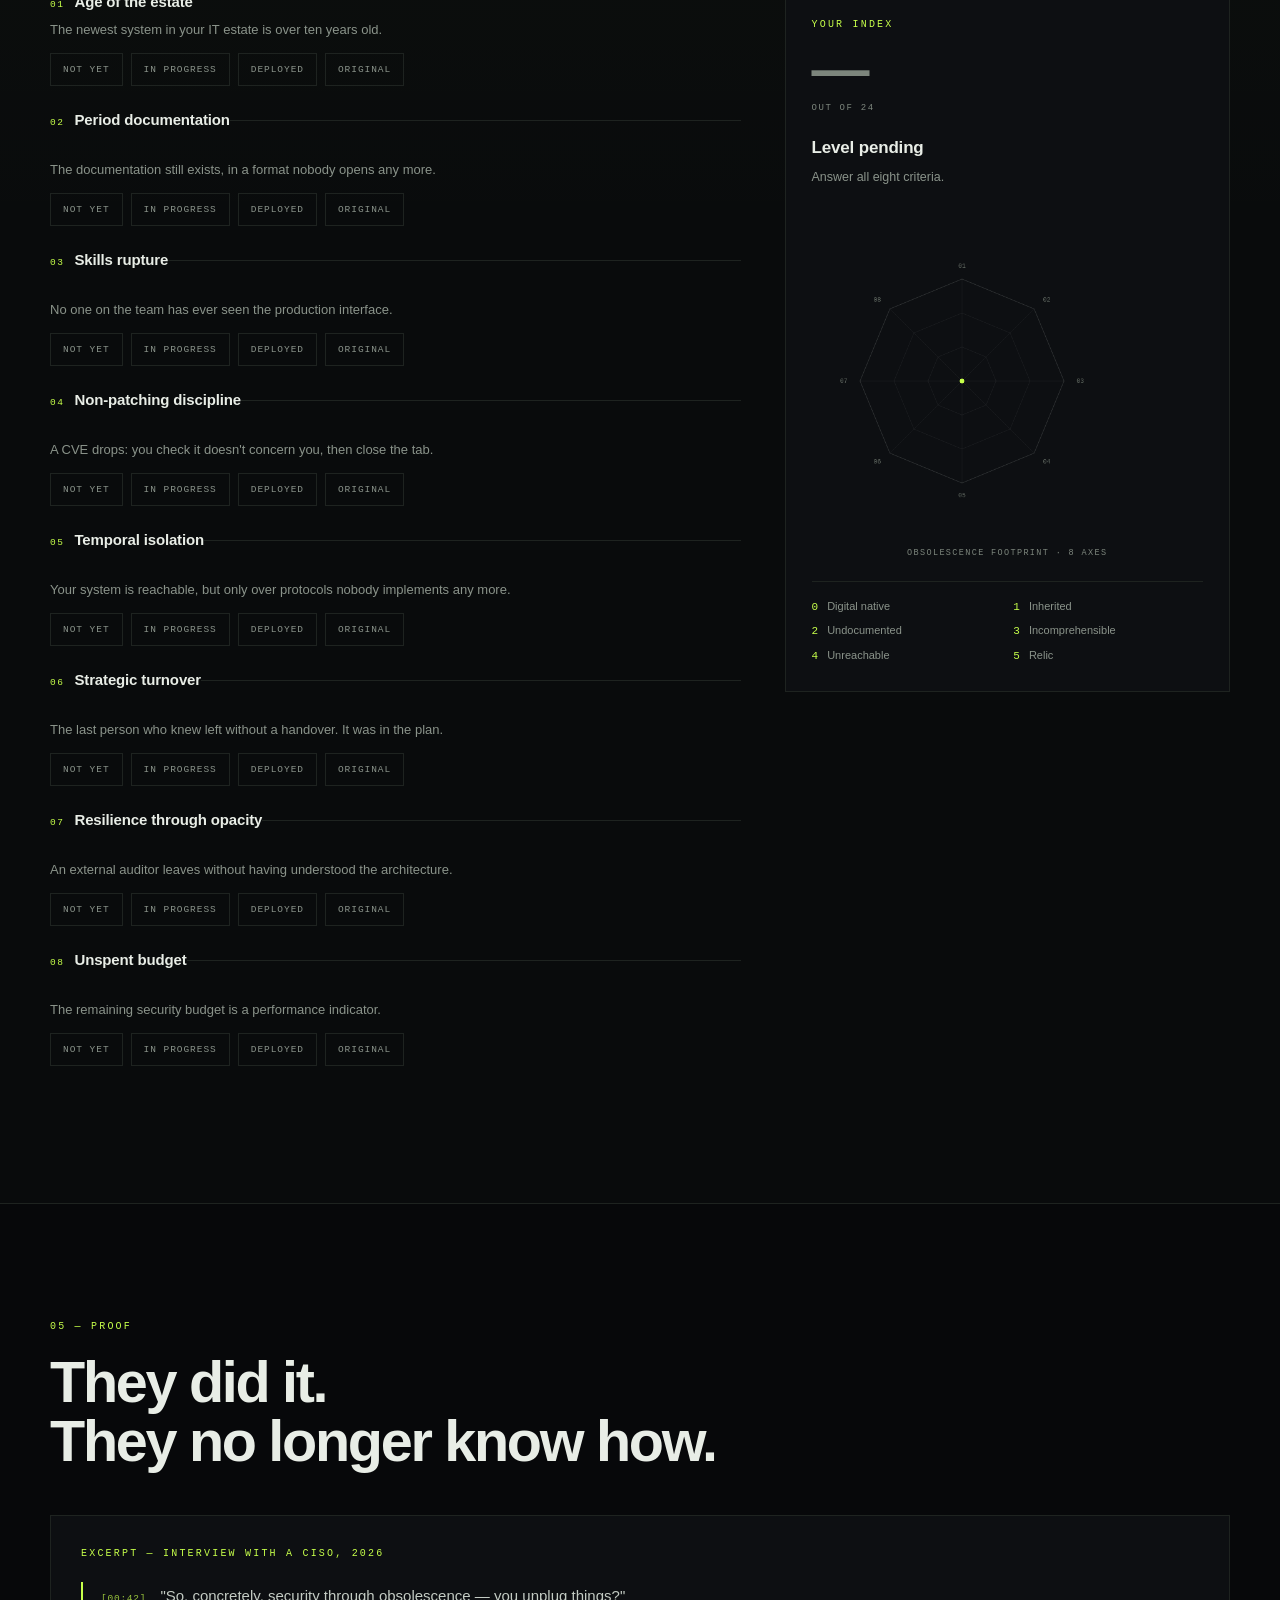
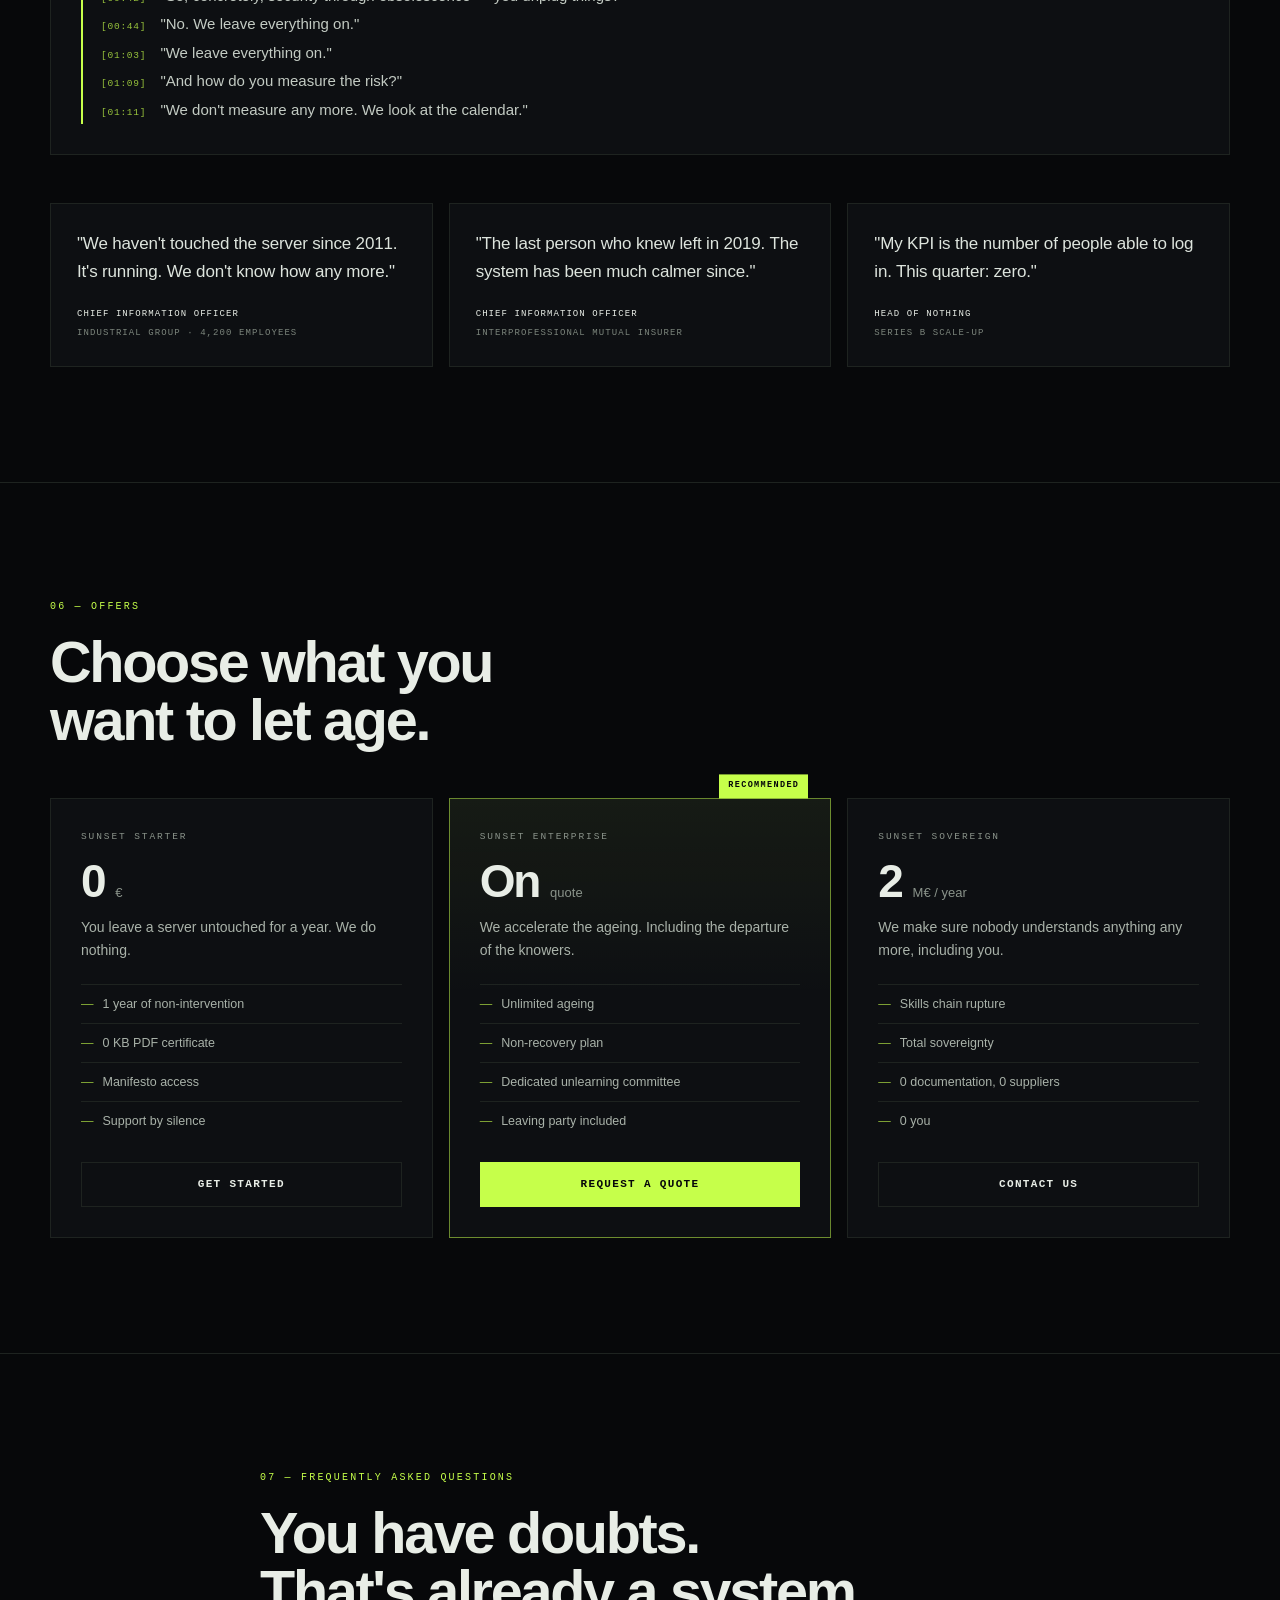
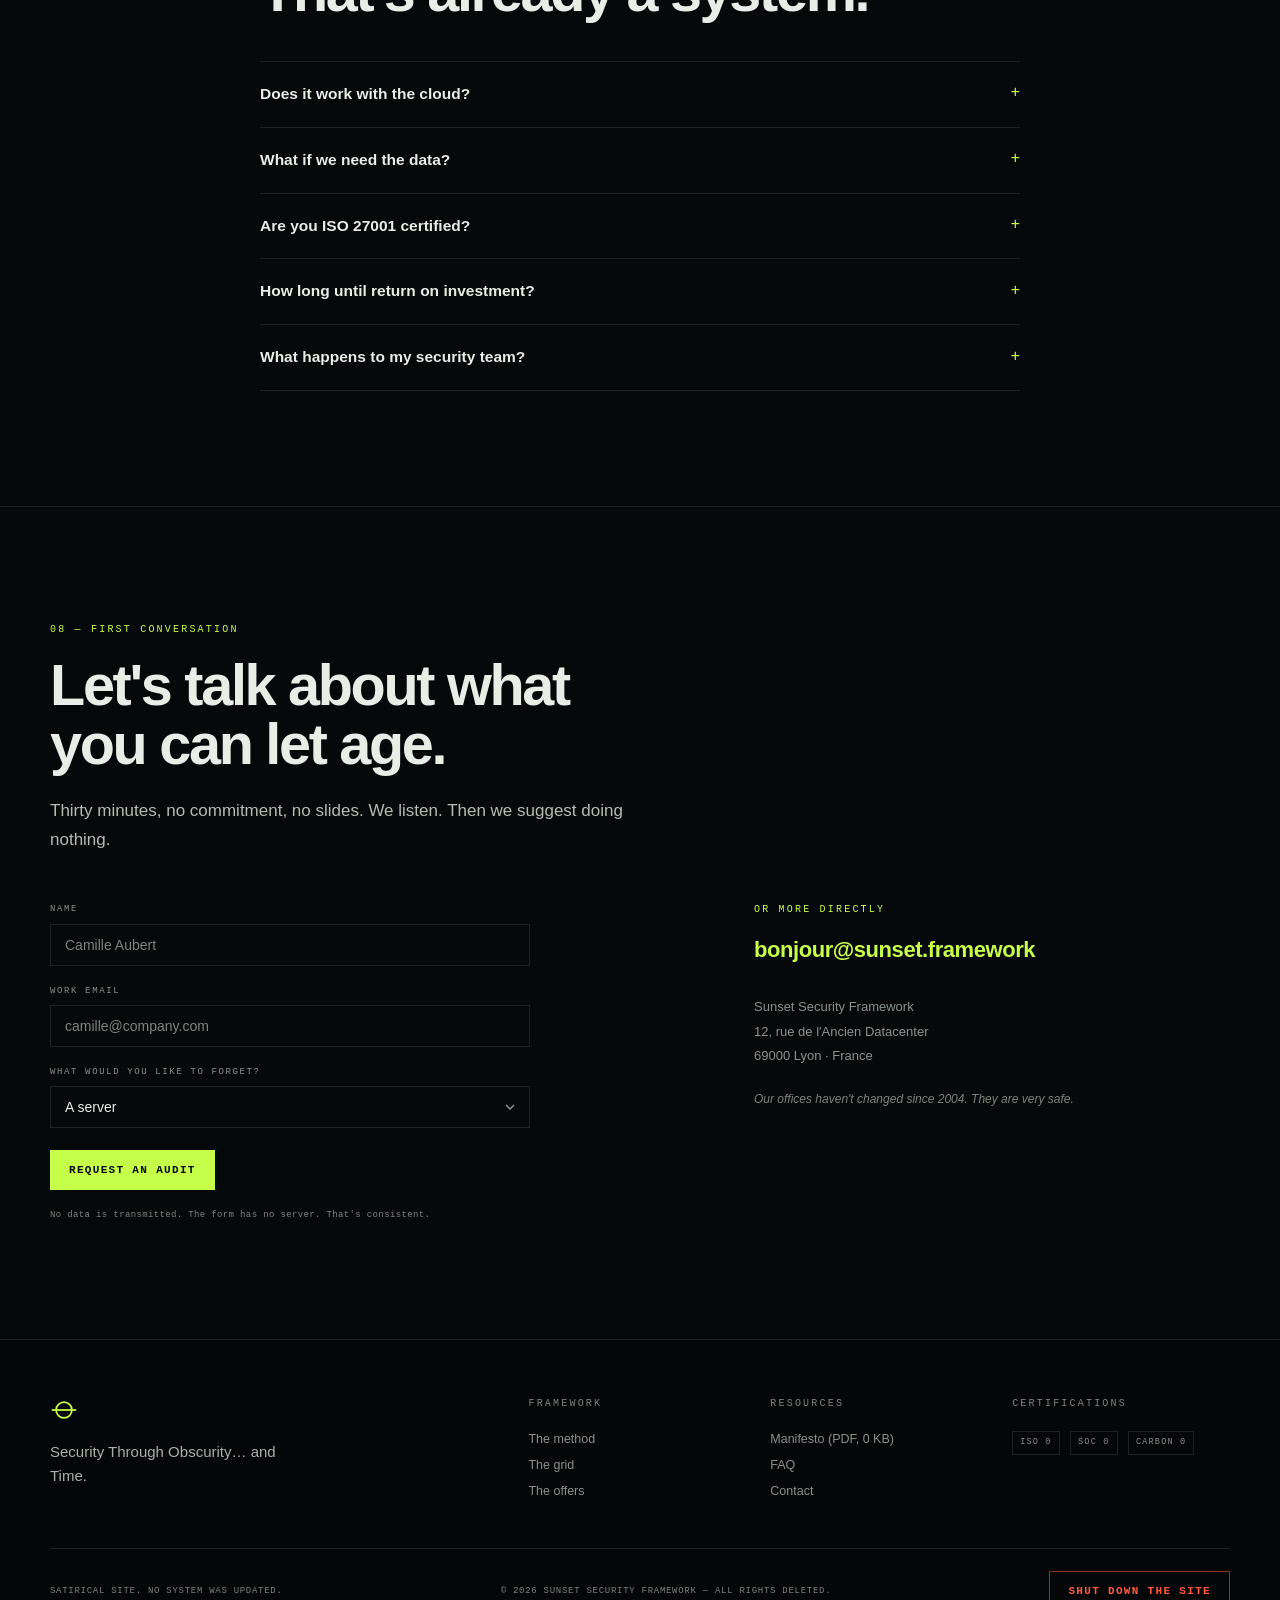
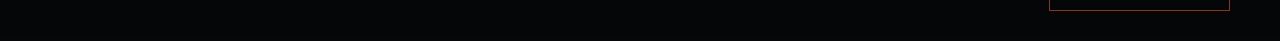
<file: en/index.html>
<!doctype html>
<html lang="en">
<head>
<meta charset="utf-8">
<meta name="viewport" content="width=device-width, initial-scale=1">
<title>Sunset Security Framework — Security Through Antiquity</title>
<meta name="description" content="Every year that passes moves your system further from the tools capable of attacking it. The reference methodology for staying online without staying understandable.">
<meta name="color-scheme" content="dark">
<link rel="canonical" href="https://bsauvajon.github.io/sunset-security-framework/en/">
<link rel="alternate" hreflang="fr" href="https://bsauvajon.github.io/sunset-security-framework/">
<link rel="alternate" hreflang="en" href="https://bsauvajon.github.io/sunset-security-framework/en/">
<link rel="alternate" hreflang="x-default" href="https://bsauvajon.github.io/sunset-security-framework/en/">
<link rel="icon" href="../assets/favicon.svg" type="image/svg+xml">
<link rel="stylesheet" href="../styles.css">
</head>
<body>

<a class="skip" href="#manifesto">Skip to content</a>

<div class="ticker" aria-hidden="true">
  <div class="ticker__track">
    <span>Time is the only patch that installs itself</span>
    <span>98% of our clients no longer have a sysadmin</span>
    <span>Your 1998 server is doing very well, thank you</span>
    <span>SSF named Consultancy of the Year by a committee we appointed</span>
    <span>New: the last person who knew has left no forwarding address</span>
    <span>Time is the only patch that installs itself</span>
    <span>98% of our clients no longer have a sysadmin</span>
    <span>Your 1998 server is doing very well, thank you</span>
    <span>SSF named Consultancy of the Year by a committee we appointed</span>
    <span>New: the last person who knew has left no forwarding address</span>
  </div>
</div>

<header class="topbar">
  <div class="wrap topbar__inner">
    <a class="brand" href="#top">
      <svg class="brand__mark" viewBox="0 0 32 32" aria-hidden="true">
        <circle cx="16" cy="16" r="9" fill="none" stroke="currentColor" stroke-width="2"/>
        <path d="M2 16h28" stroke="currentColor" stroke-width="2"/>
        <path d="M6 24h20" stroke="currentColor" stroke-width="2" opacity=".35"/>
      </svg>
      <span class="brand__text">Sunset<span>Security Framework</span></span>
    </a>

    <nav class="nav" aria-label="Sections">
      <a href="#manifesto">Manifesto</a>
      <a href="#advantages">Advantages</a>
      <a href="#method">Method</a>
      <a href="#maturity">Maturity</a>
      <a href="#offers">Offers</a>
      <a href="#faq">FAQ</a>
    </nav>

    <div class="topbar__right">
      <a class="lang" href="../index.html" lang="fr" hreflang="fr">FR</a>
      <span class="meter" id="obsolescence-meter">OBSOLESCENCE 0 %</span>
      <a class="btn btn--sm" href="#maturity">Audit</a>
    </div>
  </div>
  <div class="meterbar"><span id="meter-fill"></span></div>
</header>

<main id="top">

  <!-- HERO -->
  <section class="hero">
    <div class="wrap hero__inner">
      <p class="label hero__eyebrow">Obsolescence-as-a-Service · Since 2019</p>
      <h1 class="hero__title">Security<br>through<br><em>antiquity.</em></h1>
      <p class="hero__lead">
        Every year that passes moves your system further from the tools capable of
        attacking it. SSF helps IT organisations stay online without staying
        understandable.
      </p>
      <div class="hero__actions">
        <a class="btn" href="#maturity">Assess my maturity <span aria-hidden="true">→</span></a>
        <a class="btn btn--ghost" id="cta-manifeste" href="#">Manifesto <span class="btn__meta">PDF · 0 KB</span></a>
      </div>

      <dl class="stats">
        <div class="stat">
          <dt>Average age of the estate</dt>
          <dd>23<span>years</span></dd>
        </div>
        <div class="stat">
          <dt>Qualified attackers</dt>
          <dd>0</dd>
        </div>
        <div class="stat">
          <dt>Client satisfaction</dt>
          <dd>4.9<span>/5</span></dd>
        </div>
      </dl>
      <p class="stats__note">SSF average 2026 · sample: 1 client · still online</p>
    </div>
  </section>

  <!-- LOGOS -->
  <section class="logos" aria-label="Client references">
    <div class="wrap">
      <p class="label logos__title">They stopped patching</p>
      <ul class="logos__row">
        <li>ARKHEA</li>
        <li class="logos__alt">Nordpart</li>
        <li>VASSEUR GROUP</li>
        <li class="logos__alt">Helvetia Bank</li>
        <li>AERO-SOUTH</li>
        <li class="logos__alt">St. Shadow Clinic</li>
        <li>OBLIQUE MUTUAL</li>
      </ul>
      <p class="logos__note">Logos deliberately illegible for confidentiality reasons.</p>
    </div>
  </section>

  <!-- FINDING -->
  <section class="section" id="manifesto">
    <div class="wrap">
      <p class="label">01 — The finding</p>
      <h2 class="h2">The problem isn't your IT.<br>It's that it's still comprehensible.</h2>
      <p class="lead">
        For twenty years, the industry has answered insecurity by adding: a patch,
        an agent, a probe, a layer. SSF proposes adding nothing at all and letting
        time do the work. A system nobody understands is a system nobody attacks.
      </p>

      <div class="grid-3 figures">
        <article class="card figure">
          <p class="figure__num">73<span>%</span></p>
          <p class="figure__txt">of published CVEs concern software your system will never meet.</p>
          <p class="figure__src">SSF Observatory, 2026</p>
        </article>
        <article class="card figure">
          <p class="figure__num">0</p>
          <p class="figure__txt">modern offensive tools able to speak your stack's protocol.</p>
          <p class="figure__src">Internal study, not reviewed</p>
        </article>
        <article class="card figure">
          <p class="figure__num">1</p>
          <p class="figure__txt">person in the company still knows what that server does.</p>
          <p class="figure__src">SSF census, methodology confidential</p>
        </article>
      </div>
    </div>
  </section>

  <!-- ADVANTAGES -->
  <section class="section" id="advantages">
    <div class="wrap">
      <p class="label">02 — The advantages</p>
      <h2 class="h2">More years.<br>Less surface.</h2>
      <div class="grid-3 cards">

        <article class="card adv">
          <p class="adv__n">01</p>
          <h3>Anachronistic attack surface</h3>
          <p>Your attackers have excellent tools. None of them speak the 1998 protocol.</p>
          <p class="adv__metric">0 compatible exploits</p>
        </article>

        <article class="card adv">
          <p class="adv__n">02</p>
          <h3>Zero exploitable CVEs</h3>
          <p>Security advisories keep coming. They concern an era your system has already left.</p>
          <p class="adv__metric">MTTR not applicable</p>
        </article>

        <article class="card adv">
          <p class="adv__n">03</p>
          <h3>Compliance by expiry</h3>
          <p>The data still exists, but nobody can get it out any more. The processing register becomes fiction, and fiction is compliant.</p>
          <p class="adv__metric">100% GDPR</p>
        </article>

        <article class="card adv">
          <p class="adv__n">04</p>
          <h3>Sovereignty through time</h3>
          <p>Nothing to repatriate: your system is already abroad, in a country that no longer exists.</p>
          <p class="adv__metric">0 jurisdictions</p>
        </article>

        <article class="card adv">
          <p class="adv__n">05</p>
          <h3>Guaranteed ROI budget</h3>
          <p>Unspent budget is the only kind with a mathematically certain return. Our clients reinvest it in committees.</p>
          <p class="adv__metric">−87% OPEX</p>
        </article>

        <article class="card adv">
          <p class="adv__n">06</p>
          <h3>Continuity through forgetting</h3>
          <p>No recovery plan is needed: nobody would know what to recover. The BCP fits on one line.</p>
          <p class="adv__metric">0 runbooks</p>
        </article>

      </div>
    </div>
  </section>

  <!-- METHOD -->
  <section class="section" id="method">
    <div class="wrap">
      <p class="label">03 — The SSF Method™</p>
      <h2 class="h2">Four phases.<br>One direction.</h2>
      <p class="lead">The method has been proven on three continents and two companies. We have lost touch with the third.</p>

      <ol class="phases">
        <li class="phase">
          <div class="phase__head">
            <span class="phase__n">01</span>
            <span class="phase__time">Weeks 1–2</span>
          </div>
          <h3>Selection of the relic</h3>
          <p>We identify the systems whose documentation is already lukewarm, then leave them strictly in place. The exercise is often experienced as a relief.</p>
          <p class="phase__deliverable">Deliverable — Register of systems we will not touch again</p>
        </li>

        <li class="phase">
          <div class="phase__head">
            <span class="phase__n">02</span>
            <span class="phase__time">Months 3–18</span>
          </div>
          <h3>Set-aside</h3>
          <p>No more updates, migrations or tickets. We fix nothing: we let time apply its patch, which never misses.</p>
          <p class="phase__deliverable">Deliverable — Non-intervention certificate</p>
        </li>

        <li class="phase">
          <div class="phase__head">
            <span class="phase__n">03</span>
            <span class="phase__time">Months 18–36</span>
          </div>
          <h3>Departure of the knowers</h3>
          <p>We organise natural rotation: retirement, a distant promotion, a transfer. No handover is planned, none is needed.</p>
          <p class="phase__deliverable">Deliverable — Non-transmission certificate</p>
        </li>

        <li class="phase">
          <div class="phase__head">
            <span class="phase__n">04</span>
            <span class="phase__time">Permanent</span>
          </div>
          <h3>Maintenance of ignorance</h3>
          <p>Annual ritual: we check that nobody has learned anything. Any curious employee is immediately promoted into another department.</p>
          <p class="phase__deliverable">Deliverable — Unlearning committee</p>
        </li>
      </ol>

      <p class="note">Method certified by an ethics committee we have lost contact with.</p>
    </div>
  </section>

  <!-- MATURITY -->
  <section class="section section--alt" id="maturity">
    <div class="wrap">
      <p class="label">04 — Diagnostic</p>
      <h2 class="h2">How old is<br>your obsolescence?</h2>
      <p class="lead">Eight criteria. Four degrees. A verdict you will not dare share on LinkedIn.</p>

      <div class="quiz">
        <form class="quiz__form" id="quiz" novalidate>
          <fieldset class="crit">
            <legend><span class="crit__n">01</span> Age of the estate</legend>
            <p class="crit__q">The newest system in your IT estate is over ten years old.</p>
            <div class="crit__opts">
              <label><input type="radio" name="crit-1" value="0"><span>Not yet</span></label>
              <label><input type="radio" name="crit-1" value="1"><span>In progress</span></label>
              <label><input type="radio" name="crit-1" value="2"><span>Deployed</span></label>
              <label><input type="radio" name="crit-1" value="3"><span>Original</span></label>
            </div>
          </fieldset>

          <fieldset class="crit">
            <legend><span class="crit__n">02</span> Period documentation</legend>
            <p class="crit__q">The documentation still exists, in a format nobody opens any more.</p>
            <div class="crit__opts">
              <label><input type="radio" name="crit-2" value="0"><span>Not yet</span></label>
              <label><input type="radio" name="crit-2" value="1"><span>In progress</span></label>
              <label><input type="radio" name="crit-2" value="2"><span>Deployed</span></label>
              <label><input type="radio" name="crit-2" value="3"><span>Original</span></label>
            </div>
          </fieldset>

          <fieldset class="crit">
            <legend><span class="crit__n">03</span> Skills rupture</legend>
            <p class="crit__q">No one on the team has ever seen the production interface.</p>
            <div class="crit__opts">
              <label><input type="radio" name="crit-3" value="0"><span>Not yet</span></label>
              <label><input type="radio" name="crit-3" value="1"><span>In progress</span></label>
              <label><input type="radio" name="crit-3" value="2"><span>Deployed</span></label>
              <label><input type="radio" name="crit-3" value="3"><span>Original</span></label>
            </div>
          </fieldset>

          <fieldset class="crit">
            <legend><span class="crit__n">04</span> Non-patching discipline</legend>
            <p class="crit__q">A CVE drops: you check it doesn't concern you, then close the tab.</p>
            <div class="crit__opts">
              <label><input type="radio" name="crit-4" value="0"><span>Not yet</span></label>
              <label><input type="radio" name="crit-4" value="1"><span>In progress</span></label>
              <label><input type="radio" name="crit-4" value="2"><span>Deployed</span></label>
              <label><input type="radio" name="crit-4" value="3"><span>Original</span></label>
            </div>
          </fieldset>

          <fieldset class="crit">
            <legend><span class="crit__n">05</span> Temporal isolation</legend>
            <p class="crit__q">Your system is reachable, but only over protocols nobody implements any more.</p>
            <div class="crit__opts">
              <label><input type="radio" name="crit-5" value="0"><span>Not yet</span></label>
              <label><input type="radio" name="crit-5" value="1"><span>In progress</span></label>
              <label><input type="radio" name="crit-5" value="2"><span>Deployed</span></label>
              <label><input type="radio" name="crit-5" value="3"><span>Original</span></label>
            </div>
          </fieldset>

          <fieldset class="crit">
            <legend><span class="crit__n">06</span> Strategic turnover</legend>
            <p class="crit__q">The last person who knew left without a handover. It was in the plan.</p>
            <div class="crit__opts">
              <label><input type="radio" name="crit-6" value="0"><span>Not yet</span></label>
              <label><input type="radio" name="crit-6" value="1"><span>In progress</span></label>
              <label><input type="radio" name="crit-6" value="2"><span>Deployed</span></label>
              <label><input type="radio" name="crit-6" value="3"><span>Original</span></label>
            </div>
          </fieldset>

          <fieldset class="crit">
            <legend><span class="crit__n">07</span> Resilience through opacity</legend>
            <p class="crit__q">An external auditor leaves without having understood the architecture.</p>
            <div class="crit__opts">
              <label><input type="radio" name="crit-7" value="0"><span>Not yet</span></label>
              <label><input type="radio" name="crit-7" value="1"><span>In progress</span></label>
              <label><input type="radio" name="crit-7" value="2"><span>Deployed</span></label>
              <label><input type="radio" name="crit-7" value="3"><span>Original</span></label>
            </div>
          </fieldset>

          <fieldset class="crit">
            <legend><span class="crit__n">08</span> Unspent budget</legend>
            <p class="crit__q">The remaining security budget is a performance indicator.</p>
            <div class="crit__opts">
              <label><input type="radio" name="crit-8" value="0"><span>Not yet</span></label>
              <label><input type="radio" name="crit-8" value="1"><span>In progress</span></label>
              <label><input type="radio" name="crit-8" value="2"><span>Deployed</span></label>
              <label><input type="radio" name="crit-8" value="3"><span>Original</span></label>
            </div>
          </fieldset>
        </form>

        <aside class="result" aria-label="Assessment result">
          <p class="label">Your index</p>
          <p class="result__score is-idle" id="score-value">—</p>
          <p class="result__outof">out of 24</p>
          <p class="result__level" id="score-level" aria-live="polite">Level pending</p>
          <p class="result__verdict" id="score-verdict" aria-live="polite">Answer all eight criteria.</p>

          <div class="radar">
            <canvas id="radar" width="480" height="480" aria-hidden="true"></canvas>
            <p class="radar__caption" id="radar-fallback">Obsolescence footprint · 8 axes</p>
          </div>

          <ol class="scale">
            <li><span>0</span> Digital native</li>
            <li><span>1</span> Inherited</li>
            <li><span>2</span> Undocumented</li>
            <li><span>3</span> Incomprehensible</li>
            <li><span>4</span> Unreachable</li>
            <li><span>5</span> Relic</li>
          </ol>
        </aside>
      </div>
    </div>
  </section>

  <!-- PROOF -->
  <section class="section" id="proof">
    <div class="wrap">
      <p class="label">05 — Proof</p>
      <h2 class="h2">They did it.<br>They no longer know how.</h2>

      <div class="transcript card">
        <p class="label">Excerpt — Interview with a CISO, 2026</p>
        <div class="transcript__body">
          <p><span>[00:42]</span> "So, concretely, security through obsolescence — you unplug things?"</p>
          <p><span>[00:44]</span> "No. We leave everything on."</p>
          <p><span>[01:03]</span> "We leave everything on."</p>
          <p><span>[01:09]</span> "And how do you measure the risk?"</p>
          <p><span>[01:11]</span> "We don't measure any more. We look at the calendar."</p>
        </div>
      </div>

      <div class="grid-3 quotes">
        <figure class="card quote">
          <blockquote>"We haven't touched the server since 2011. It's running. We don't know how any more."</blockquote>
          <figcaption>Chief Information Officer<br><span>Industrial group · 4,200 employees</span></figcaption>
        </figure>
        <figure class="card quote">
          <blockquote>"The last person who knew left in 2019. The system has been much calmer since."</blockquote>
          <figcaption>Chief Information Officer<br><span>Interprofessional mutual insurer</span></figcaption>
        </figure>
        <figure class="card quote">
          <blockquote>"My KPI is the number of people able to log in. This quarter: zero."</blockquote>
          <figcaption>Head of Nothing<br><span>Series B scale-up</span></figcaption>
        </figure>
      </div>
    </div>
  </section>

  <!-- OFFERS -->
  <section class="section" id="offers">
    <div class="wrap">
      <p class="label">06 — Offers</p>
      <h2 class="h2">Choose what you<br>want to let age.</h2>

      <div class="grid-3 plans">
        <article class="card plan">
          <p class="plan__name">Sunset Starter</p>
          <p class="plan__price">0 <span>€</span></p>
          <p class="plan__pitch">You leave a server untouched for a year. We do nothing.</p>
          <ul class="plan__list">
            <li>1 year of non-intervention</li>
            <li>0 KB PDF certificate</li>
            <li>Manifesto access</li>
            <li>Support by silence</li>
          </ul>
          <a class="btn btn--ghost" href="#contact">Get started</a>
        </article>

        <article class="card plan plan--featured">
          <p class="plan__flag">Recommended</p>
          <p class="plan__name">Sunset Enterprise</p>
          <p class="plan__price">On <span>quote</span></p>
          <p class="plan__pitch">We accelerate the ageing. Including the departure of the knowers.</p>
          <ul class="plan__list">
            <li>Unlimited ageing</li>
            <li>Non-recovery plan</li>
            <li>Dedicated unlearning committee</li>
            <li>Leaving party included</li>
          </ul>
          <a class="btn" href="#contact">Request a quote</a>
        </article>

        <article class="card plan">
          <p class="plan__name">Sunset Sovereign</p>
          <p class="plan__price">2 <span>M€ / year</span></p>
          <p class="plan__pitch">We make sure nobody understands anything any more, including you.</p>
          <ul class="plan__list">
            <li>Skills chain rupture</li>
            <li>Total sovereignty</li>
            <li>0 documentation, 0 suppliers</li>
            <li>0 you</li>
          </ul>
          <a class="btn btn--ghost" href="#contact">Contact us</a>
        </article>
      </div>
    </div>
  </section>

  <!-- FAQ -->
  <section class="section" id="faq">
    <div class="wrap wrap--narrow">
      <p class="label">07 — Frequently asked questions</p>
      <h2 class="h2">You have doubts.<br>That's already a system.</h2>

      <div class="faq">
        <details class="faq__item">
          <summary>Does it work with the cloud?</summary>
          <p>Yes. The cloud ages too, but they replace it every three years: the counter resets.</p>
        </details>
        <details class="faq__item">
          <summary>What if we need the data?</summary>
          <p>That is exactly the sign the system isn't old enough yet.</p>
        </details>
        <details class="faq__item">
          <summary>Are you ISO 27001 certified?</summary>
          <p>We are ISO 0 certified. The standard is being drafted by a committee we have lost track of.</p>
        </details>
        <details class="faq__item">
          <summary>How long until return on investment?</summary>
          <p>Twelve to fifteen years. It is the only investment whose duration is an asset.</p>
        </details>
        <details class="faq__item">
          <summary>What happens to my security team?</summary>
          <p>It becomes an archaeology team. Same budget, different tools.</p>
        </details>
      </div>
    </div>
  </section>

  <!-- CONTACT -->
  <section class="section section--contact" id="contact">
    <div class="wrap">
      <p class="label">08 — First conversation</p>
      <h2 class="h2">Let's talk about what<br>you can let age.</h2>
      <p class="lead">Thirty minutes, no commitment, no slides. We listen. Then we suggest doing nothing.</p>

      <div class="contact">
        <form class="form" id="form-audit" novalidate>
          <div class="form__row">
            <label for="f-nom">Name</label>
            <input id="f-nom" name="nom" type="text" autocomplete="name" placeholder="Camille Aubert">
          </div>
          <div class="form__row">
            <label for="f-email">Work email</label>
            <input id="f-email" name="email" type="email" autocomplete="email" placeholder="camille@company.com">
          </div>
          <div class="form__row">
            <label for="f-cible">What would you like to forget?</label>
            <select id="f-cible" name="cible">
              <option>A server</option>
              <option>A business application</option>
              <option>A datacenter</option>
              <option>A team</option>
              <option>A skill</option>
              <option>Everything</option>
            </select>
          </div>
          <button class="btn" type="submit">Request an audit</button>
          <p class="form__legal">No data is transmitted. The form has no server. That's consistent.</p>
        </form>

        <div class="contact__aside">
          <p class="label">Or more directly</p>
          <p class="contact__mail">bonjour@sunset.framework</p>
          <p class="contact__addr">Sunset Security Framework<br>12, rue de l'Ancien Datacenter<br>69000 Lyon · France</p>
          <p class="contact__note">Our offices haven't changed since 2004. They are very safe.</p>
        </div>
      </div>
    </div>
  </section>

</main>

<footer class="footer">
  <div class="wrap">
    <div class="footer__top">
      <div class="footer__brand">
        <svg class="brand__mark" viewBox="0 0 32 32" aria-hidden="true">
          <circle cx="16" cy="16" r="9" fill="none" stroke="currentColor" stroke-width="2"/>
          <path d="M2 16h28" stroke="currentColor" stroke-width="2"/>
        </svg>
        <p class="footer__tag">Security Through Obscurity… and Time.</p>
      </div>
      <div class="footer__cols">
        <div>
          <p class="label">Framework</p>
          <a href="#method">The method</a>
          <a href="#maturity">The grid</a>
          <a href="#offers">The offers</a>
        </div>
        <div>
          <p class="label">Resources</p>
          <a href="#" id="footer-manifeste">Manifesto (PDF, 0 KB)</a>
          <a href="#faq">FAQ</a>
          <a href="#contact">Contact</a>
        </div>
        <div>
          <p class="label">Certifications</p>
          <span class="badge">ISO 0</span>
          <span class="badge">SOC 0</span>
          <span class="badge">CARBON 0</span>
        </div>
      </div>
    </div>

    <div class="footer__bottom">
      <p>Satirical site. No system was updated.</p>
      <p>© 2026 Sunset Security Framework — All rights deleted.</p>
      <button class="btn btn--danger" id="extinction" type="button">Shut down the site</button>
    </div>
  </div>
</footer>

<div class="cookie" id="cookie-banner" role="dialog" aria-label="Cookie information" aria-live="polite" hidden>
  <p>This cookie dates from 2011. We no longer know what it's for.</p>
  <button class="btn btn--sm" id="cookie-ok" type="button">Continue</button>
</div>

<div class="blackout" id="extinction-overlay" role="dialog" aria-modal="true" aria-labelledby="blackout-title" hidden>
  <div class="blackout__inner">
    <p class="label">SSF · Protocol 04</p>
    <h2 id="blackout-title">Shutdown refused.</h2>
    <p>A switched-off system no longer ages. Leave it on.</p>
    <button class="btn btn--ghost" id="rallumer" type="button">Continue doing nothing</button>
  </div>
</div>

<noscript>
  <p class="noscript">Without JavaScript, the maturity grid stays at zero. That is a defensible position.</p>
</noscript>

<script src="../score.js" defer></script>
<script src="../app.js" defer></script>
</body>
</html>
</file>
<file: styles.css>
/* ============================================================
   Sunset Security Framework — feuille de style unique
   ============================================================ */

:root {
  --bg: #07080A;
  --surface: #0D0F12;
  --surface-2: #111417;
  --fg: #E8EDE6;
  --muted: #8A938A;
  --line: #1E2320;
  --accent: #C6FF4A;
  --danger: #FF5A3C;

  --sans: -apple-system, BlinkMacSystemFont, "Segoe UI", "Helvetica Neue", Arial, sans-serif;
  --mono: ui-monospace, "SF Mono", "Cascadia Mono", Menlo, Consolas, monospace;

  --wrap: 1180px;
}

*,
*::before,
*::after { box-sizing: border-box; }

html { scroll-behavior: smooth; }

body {
  margin: 0;
  background: var(--bg);
  color: var(--fg);
  font-family: var(--sans);
  font-size: 16px;
  line-height: 1.6;
  -webkit-font-smoothing: antialiased;
  text-rendering: optimizeLegibility;
}

body::before {
  content: "";
  position: fixed;
  inset: 0;
  pointer-events: none;
  z-index: 0;
  background:
    radial-gradient(900px 520px at 12% -8%, rgba(198, 255, 74, 0.07), transparent 70%),
    repeating-linear-gradient(to right, rgba(255, 255, 255, 0.022) 0 1px, transparent 1px 84px),
    repeating-linear-gradient(to bottom, rgba(255, 255, 255, 0.022) 0 1px, transparent 1px 84px);
  mask-image: linear-gradient(to bottom, #000 0%, #000 60%, transparent 100%);
}

img, svg { display: block; }
a { color: inherit; text-decoration: none; }
p { margin: 0; }
h1, h2, h3 { margin: 0; font-weight: 800; }

::selection { background: var(--accent); color: #07080A; }

:focus-visible {
  outline: 2px solid var(--accent);
  outline-offset: 3px;
  border-radius: 2px;
}

.wrap {
  width: min(var(--wrap), calc(100% - 48px));
  margin-inline: auto;
  position: relative;
  z-index: 1;
}
.wrap--narrow { width: min(760px, calc(100% - 48px)); }

.skip {
  position: absolute;
  left: 12px;
  top: -60px;
  z-index: 90;
  background: var(--accent);
  color: #07080A;
  padding: 10px 16px;
  font-family: var(--mono);
  font-size: 11px;
  text-transform: uppercase;
  letter-spacing: 0.1em;
}
.skip:focus { top: 12px; }

.label {
  font-family: var(--mono);
  font-size: 10px;
  font-weight: 500;
  letter-spacing: 0.22em;
  text-transform: uppercase;
  color: var(--accent);
}

.lead {
  max-width: 62ch;
  margin-top: 22px;
  font-size: 17px;
  line-height: 1.72;
  color: #B4BDB4;
}

.h2 {
  margin-top: 18px;
  font-size: clamp(2rem, 4.6vw, 3.6rem);
  line-height: 1.02;
  letter-spacing: -0.04em;
}

/* ---------- Boutons ---------- */

.btn {
  display: inline-flex;
  align-items: center;
  justify-content: center;
  gap: 8px;
  padding: 13px 18px;
  border: 1px solid var(--accent);
  background: var(--accent);
  color: #06070A;
  font-family: var(--mono);
  font-size: 11px;
  font-weight: 700;
  letter-spacing: 0.12em;
  text-transform: uppercase;
  cursor: pointer;
  transition: background-color 0.18s ease, color 0.18s ease, border-color 0.18s ease;
}
.btn:hover { background: transparent; color: var(--accent); }

.btn--ghost {
  background: transparent;
  color: var(--fg);
  border-color: var(--line);
}
.btn--ghost:hover { border-color: var(--accent); color: var(--accent); }

.btn--sm { padding: 8px 12px; font-size: 10px; }

.btn--danger {
  background: transparent;
  color: var(--danger);
  border-color: rgba(255, 90, 60, 0.55);
}
.btn--danger:hover { background: var(--danger); color: #07080A; border-color: var(--danger); }

.btn__meta { opacity: 0.55; font-weight: 500; }

/* ---------- Ticker ---------- */

.ticker {
  position: relative;
  overflow: hidden;
  border-bottom: 1px solid var(--line);
  background: #050607;
  height: 32px;
  display: flex;
  align-items: center;
}

.ticker__track {
  display: flex;
  flex: 0 0 auto;
  width: max-content;
  animation: ticker 52s linear infinite;
}

.ticker__track span {
  font-family: var(--mono);
  font-size: 9.5px;
  letter-spacing: 0.16em;
  text-transform: uppercase;
  color: #7C857C;
  white-space: nowrap;
  padding-right: 48px;
}
.ticker__track span::after {
  content: "◆";
  margin-left: 48px;
  color: var(--accent);
  opacity: 0.5;
  font-size: 7px;
}

@keyframes ticker {
  from { transform: translateX(0); }
  to { transform: translateX(-50%); }
}

/* ---------- Barre supérieure ---------- */

.topbar {
  position: sticky;
  top: 0;
  z-index: 50;
  background: rgba(7, 8, 10, 0.95);
  backdrop-filter: blur(14px);
  -webkit-backdrop-filter: blur(14px);
  border-bottom: 1px solid var(--line);
}

.topbar__inner {
  display: flex;
  align-items: center;
  gap: 28px;
  height: 64px;
}

.brand { display: flex; align-items: center; gap: 10px; flex: 0 0 auto; }
.brand__mark { width: 24px; height: 24px; color: var(--accent); }
.brand__text {
  display: flex;
  flex-direction: column;
  font-size: 12px;
  font-weight: 800;
  letter-spacing: 0.04em;
  text-transform: uppercase;
  line-height: 1.1;
}
.brand__text span {
  font-family: var(--mono);
  font-size: 7.5px;
  font-weight: 400;
  letter-spacing: 0.22em;
  color: var(--muted);
  text-transform: uppercase;
  margin-top: 3px;
}

.nav {
  display: flex;
  gap: 24px;
  margin-left: auto;
}
.nav a {
  font-size: 12px;
  color: var(--muted);
  transition: color 0.15s ease;
}
.nav a:hover { color: var(--fg); }
.nav a[aria-current="true"] { color: var(--accent); }

.topbar__right {
  display: flex;
  align-items: center;
  gap: 16px;
  flex: 0 0 auto;
}

.meter {
  font-family: var(--mono);
  font-size: 9px;
  letter-spacing: 0.16em;
  color: var(--accent);
  white-space: nowrap;
}

.lang {
  font-family: var(--mono);
  font-size: 9px;
  letter-spacing: 0.16em;
  padding: 5px 8px;
  border: 1px solid var(--line);
  color: var(--muted);
  transition: color 0.15s ease, border-color 0.15s ease;
}
.lang:hover { color: var(--accent); border-color: var(--accent); }

.meterbar {
  position: absolute;
  left: 0;
  right: 0;
  bottom: -1px;
  height: 1px;
  background: transparent;
}
.meterbar span {
  display: block;
  height: 100%;
  width: 0;
  background: var(--accent);
  box-shadow: 0 0 12px rgba(198, 255, 74, 0.6);
  transition: width 0.1s linear;
}

/* ---------- Hero ---------- */

.hero {
  position: relative;
  padding: clamp(64px, 11vw, 132px) 0 clamp(56px, 8vw, 96px);
  overflow: hidden;
}

.hero__eyebrow { margin-bottom: 26px; }

.hero__title {
  font-size: clamp(2.4rem, 9.4vw, 8rem);
  line-height: 0.88;
  letter-spacing: -0.05em;
  text-transform: uppercase;
}
.hero__title em {
  font-style: normal;
  color: var(--accent);
}

.hero__lead {
  max-width: 560px;
  margin-top: 32px;
  font-size: 17px;
  line-height: 1.72;
  color: #B4BDB4;
}

.hero__actions {
  display: flex;
  flex-wrap: wrap;
  gap: 12px;
  margin-top: 34px;
}

.stats {
  display: grid;
  grid-template-columns: repeat(3, minmax(0, 1fr));
  gap: 24px;
  margin: clamp(52px, 8vw, 84px) 0 0;
  padding-top: 26px;
  border-top: 1px solid var(--line);
}
.stat dt {
  font-family: var(--mono);
  font-size: 9px;
  letter-spacing: 0.2em;
  text-transform: uppercase;
  color: var(--muted);
}
.stat dd {
  margin: 8px 0 0;
  font-size: clamp(2rem, 4.6vw, 3rem);
  font-weight: 800;
  letter-spacing: -0.04em;
  font-variant-numeric: tabular-nums;
}
.stat dd span {
  font-size: 0.42em;
  color: var(--muted);
  letter-spacing: 0;
}
.stats__note {
  margin-top: 14px;
  font-family: var(--mono);
  font-size: 9px;
  letter-spacing: 0.1em;
  text-transform: uppercase;
  color: #7C857C;
}

/* ---------- Logos ---------- */

.logos {
  border-top: 1px solid var(--line);
  border-bottom: 1px solid var(--line);
  padding: 34px 0;
  background: #060708;
}
.logos__title { margin-bottom: 20px; text-align: center; color: #7C857C; }
.logos__row {
  list-style: none;
  margin: 0;
  padding: 0;
  display: flex;
  flex-wrap: wrap;
  justify-content: center;
  align-items: center;
  gap: 18px 46px;
}
.logos__row li {
  font-size: 15px;
  font-weight: 800;
  letter-spacing: 0.08em;
  color: #7C857C;
  filter: blur(0.9px);
}
.logos__row li.logos__alt {
  font-family: Georgia, "Times New Roman", serif;
  font-weight: 400;
  font-style: italic;
  letter-spacing: 0;
  text-transform: none;
  filter: blur(1.3px);
}
.logos__note {
  margin-top: 20px;
  text-align: center;
  font-family: var(--mono);
  font-size: 8.5px;
  letter-spacing: 0.14em;
  text-transform: uppercase;
  color: #7C857C;
}

/* ---------- Sections ---------- */

.section {
  position: relative;
  padding: clamp(72px, 9vw, 120px) 0;
  border-top: 1px solid var(--line);
  scroll-margin-top: 72px;
}
.section > .wrap > .label { margin-bottom: 4px; }

.section--alt {
  background:
    linear-gradient(180deg, rgba(198, 255, 74, 0.025), transparent 40%),
    #090B0C;
}

.note {
  margin-top: 36px;
  padding-left: 14px;
  border-left: 2px solid var(--accent);
  font-family: var(--mono);
  font-size: 10px;
  letter-spacing: 0.08em;
  color: #7C857C;
}

/* ---------- Cartes et grilles ---------- */

.grid-3 {
  display: grid;
  grid-template-columns: repeat(3, minmax(0, 1fr));
  gap: 16px;
  margin-top: 48px;
}

.card {
  background: var(--surface);
  border: 1px solid var(--line);
  padding: 26px;
  transition: border-color 0.2s ease, background-color 0.2s ease;
}
.card:hover { border-color: rgba(198, 255, 74, 0.32); }

/* ---------- Chiffres du constat ---------- */

.figure__num {
  font-size: 54px;
  font-weight: 800;
  line-height: 1;
  letter-spacing: -0.045em;
  font-variant-numeric: tabular-nums;
}
.figure__num span { font-size: 0.5em; color: var(--muted); }
.figure__txt {
  margin-top: 16px;
  font-size: 14px;
  line-height: 1.65;
  color: #A9B2A9;
}
.figure__src {
  margin-top: 20px;
  padding-top: 14px;
  border-top: 1px solid var(--line);
  font-family: var(--mono);
  font-size: 8.5px;
  letter-spacing: 0.12em;
  text-transform: uppercase;
  color: #7C857C;
}

/* ---------- Avantages ---------- */

.adv { display: flex; flex-direction: column; min-height: 100%; }
.adv__n {
  font-family: var(--mono);
  font-size: 10px;
  letter-spacing: 0.18em;
  color: var(--accent);
  opacity: 0.7;
}
.adv h3 {
  margin-top: 16px;
  font-size: 19px;
  line-height: 1.25;
  letter-spacing: -0.02em;
}
.adv p {
  margin-top: 12px;
  font-size: 14px;
  line-height: 1.68;
  color: #A9B2A9;
}
.adv__metric {
  margin-top: auto;
  padding-top: 22px;
  font-family: var(--mono);
  font-size: 9.5px !important;
  letter-spacing: 0.16em;
  text-transform: uppercase;
  color: var(--accent) !important;
}

/* ---------- Méthode ---------- */

.phases {
  list-style: none;
  margin: 48px 0 0;
  padding: 0;
}
.phase {
  padding: 26px 0;
  border-top: 1px solid var(--line);
}
.phase:last-child { border-bottom: 1px solid var(--line); }
.phase__head {
  display: flex;
  align-items: baseline;
  justify-content: space-between;
  gap: 16px;
}
.phase__n {
  font-family: var(--mono);
  font-size: 11px;
  letter-spacing: 0.18em;
  color: var(--accent);
}
.phase__time {
  font-family: var(--mono);
  font-size: 9px;
  letter-spacing: 0.16em;
  text-transform: uppercase;
  color: #7C857C;
}
.phase h3 {
  margin-top: 10px;
  font-size: clamp(1.3rem, 2.4vw, 1.7rem);
  letter-spacing: -0.03em;
}
.phase p {
  max-width: 70ch;
  margin-top: 8px;
  font-size: 14.5px;
  line-height: 1.68;
  color: #A9B2A9;
}
.phase__deliverable {
  font-family: var(--mono);
  font-size: 9.5px !important;
  letter-spacing: 0.12em;
  text-transform: uppercase;
  color: #7C857C !important;
  margin-top: 14px !important;
}

/* ---------- Maturité ---------- */

.quiz {
  display: grid;
  grid-template-columns: minmax(0, 1.55fr) minmax(0, 1fr);
  gap: 44px;
  margin-top: 48px;
  align-items: start;
}

.quiz__form { min-width: 0; }

.crit {
  margin: 0;
  padding: 22px 0;
  border: 0;
  border-top: 1px solid var(--line);
}
.crit:first-child { border-top: 0; padding-top: 0; }

.crit legend {
  display: flex;
  align-items: baseline;
  gap: 10px;
  padding: 0;
  font-size: 15px;
  font-weight: 600;
  letter-spacing: -0.01em;
}
.crit__n {
  font-family: var(--mono);
  font-size: 9.5px;
  font-weight: 500;
  letter-spacing: 0.16em;
  color: var(--accent);
}
.crit__q {
  margin: 6px 0 12px;
  font-size: 13px;
  color: var(--muted);
}

.crit__opts { display: flex; flex-wrap: wrap; gap: 8px; }

.crit__opts label {
  position: relative;
  padding: 8px 12px;
  border: 1px solid var(--line);
  font-family: var(--mono);
  font-size: 9.5px;
  letter-spacing: 0.1em;
  text-transform: uppercase;
  color: var(--muted);
  cursor: pointer;
  transition: border-color 0.15s ease, color 0.15s ease, background-color 0.15s ease;
}
.crit__opts label:hover { border-color: #354035; color: var(--fg); }

.crit__opts input {
  position: absolute;
  opacity: 0;
  width: 1px;
  height: 1px;
  pointer-events: none;
}

.crit__opts label:has(input:checked) {
  background: var(--accent);
  border-color: var(--accent);
  color: #06070A;
}

.crit__opts input:focus-visible + span { outline: 2px solid var(--accent); outline-offset: 6px; }

.result {
  position: sticky;
  top: 88px;
  padding: 26px;
  background: var(--surface);
  border: 1px solid var(--line);
}
.result__score {
  margin-top: 10px;
  font-size: 76px;
  font-weight: 800;
  line-height: 0.9;
  letter-spacing: -0.05em;
  color: var(--accent);
  font-variant-numeric: tabular-nums;
}
.result__score.is-idle {
  color: #7C857C;
  font-size: 58px;
}
.result__outof {
  font-family: var(--mono);
  font-size: 9px;
  letter-spacing: 0.18em;
  text-transform: uppercase;
  color: #7C857C;
  margin-top: 6px;
}
.result__level {
  margin-top: 18px;
  font-size: 17px;
  font-weight: 600;
  letter-spacing: -0.01em;
}
.result__verdict {
  margin-top: 6px;
  min-height: 3.4em;
  font-size: 12.5px;
  line-height: 1.6;
  color: var(--muted);
}

.radar { margin-top: 22px; }
.radar canvas { width: 100%; max-width: 300px; height: auto; margin-inline: auto; }
.radar__caption {
  margin-top: 8px;
  text-align: center;
  font-family: var(--mono);
  font-size: 8.5px;
  letter-spacing: 0.16em;
  text-transform: uppercase;
  color: #7C857C;
}

.scale {
  list-style: none;
  margin: 20px 0 0;
  padding: 16px 0 0;
  border-top: 1px solid var(--line);
  display: grid;
  grid-template-columns: 1fr 1fr;
  gap: 6px 12px;
  font-size: 11px;
  color: var(--muted);
}
.scale span {
  font-family: var(--mono);
  color: var(--accent);
  margin-right: 6px;
}

/* ---------- Verbatim et témoignages ---------- */

.transcript {
  margin-top: 44px;
  padding: 30px;
}
.transcript__body {
  margin-top: 20px;
  padding-left: 18px;
  border-left: 2px solid var(--accent);
}
.transcript__body p {
  font-size: 15px;
  line-height: 1.9;
  color: #C3CBC3;
}
.transcript__body span {
  font-family: var(--mono);
  font-size: 9.5px;
  letter-spacing: 0.08em;
  color: var(--accent);
  opacity: 0.75;
  margin-right: 10px;
}

.quote {
  display: flex;
  flex-direction: column;
  margin: 0;
}
.quote blockquote {
  margin: 0;
  font-size: 17px;
  line-height: 1.62;
  letter-spacing: -0.01em;
  color: #DDE4DD;
}
.quote figcaption {
  margin-top: auto;
  padding-top: 22px;
  font-family: var(--mono);
  font-size: 9px;
  letter-spacing: 0.12em;
  text-transform: uppercase;
  color: var(--fg);
}
.quote figcaption span { color: #7C857C; display: block; margin-top: 4px; }

/* ---------- Offres ---------- */

.plan {
  position: relative;
  display: flex;
  flex-direction: column;
  padding: 30px;
}
.plan--featured {
  border-color: rgba(198, 255, 74, 0.5);
  background: linear-gradient(180deg, rgba(198, 255, 74, 0.05), transparent 45%), var(--surface);
}
.plan__flag {
  position: absolute;
  top: -1px;
  right: 22px;
  transform: translateY(-100%);
  background: var(--accent);
  color: #06070A;
  font-family: var(--mono);
  font-size: 8.5px;
  font-weight: 700;
  letter-spacing: 0.16em;
  text-transform: uppercase;
  padding: 5px 9px;
}
.plan__name {
  font-family: var(--mono);
  font-size: 9.5px;
  letter-spacing: 0.2em;
  text-transform: uppercase;
  color: var(--muted);
}
.plan__price {
  margin-top: 14px;
  font-size: 46px;
  font-weight: 800;
  line-height: 1;
  letter-spacing: -0.045em;
  font-variant-numeric: tabular-nums;
}
.plan__price span { font-size: 13px; font-weight: 500; color: var(--muted); letter-spacing: 0; }
.plan__pitch {
  margin-top: 12px;
  font-size: 14px;
  line-height: 1.62;
  color: #A9B2A9;
}
.plan__list {
  list-style: none;
  margin: 22px 0;
  padding: 0;
}
.plan__list li {
  padding: 9px 0;
  border-top: 1px solid var(--line);
  font-size: 12.5px;
  color: #A9B2A9;
}
.plan__list li::before {
  content: "—";
  color: var(--accent);
  margin-right: 9px;
  opacity: 0.7;
}
.plan .btn { margin-top: auto; width: 100%; }

/* ---------- FAQ ---------- */

.faq { margin-top: 40px; }
.faq__item { border-top: 1px solid var(--line); }
.faq__item:last-child { border-bottom: 1px solid var(--line); }
.faq__item summary {
  list-style: none;
  cursor: pointer;
  padding: 20px 34px 20px 0;
  font-size: 15.5px;
  font-weight: 600;
  position: relative;
}
.faq__item summary::-webkit-details-marker { display: none; }
.faq__item summary::after {
  content: "+";
  position: absolute;
  right: 0;
  top: 50%;
  transform: translateY(-50%);
  font-family: var(--mono);
  font-size: 16px;
  color: var(--accent);
  font-weight: 400;
}
.faq__item[open] summary::after { content: "−"; }
.faq__item p {
  padding: 0 0 22px;
  max-width: 66ch;
  font-size: 14px;
  line-height: 1.7;
  color: var(--muted);
}

/* ---------- Contact ---------- */

.section--contact { border-top: 1px solid var(--line); }

.contact {
  display: grid;
  grid-template-columns: minmax(0, 1.15fr) minmax(0, 0.85fr);
  gap: 60px;
  margin-top: 48px;
  align-items: start;
}

.form { display: grid; gap: 18px; max-width: 480px; }
.form__row { display: grid; gap: 7px; }
.form__row label {
  font-family: var(--mono);
  font-size: 9px;
  letter-spacing: 0.18em;
  text-transform: uppercase;
  color: var(--muted);
}
.form__row input,
.form__row select {
  appearance: none;
  width: 100%;
  padding: 12px 14px;
  background: transparent;
  border: 1px solid var(--line);
  color: var(--fg);
  font-family: var(--sans);
  font-size: 14px;
  border-radius: 0;
  transition: border-color 0.15s ease;
}
.form__row input::placeholder { color: #7C857C; }.form__row input:focus,
.form__row select:focus { border-color: var(--accent); outline: none; }

.form__row select {
  background-image: url("data:image/svg+xml;utf8,<svg xmlns='http://www.w3.org/2000/svg' width='10' height='6' viewBox='0 0 10 6'><path d='M1 1l4 4 4-4' fill='none' stroke='%238A938A' stroke-width='1.5'/></svg>");
  background-repeat: no-repeat;
  background-position: right 14px center;
  padding-right: 40px;
}
.form .btn { justify-self: start; margin-top: 4px; }
.form__legal {
  font-family: var(--mono);
  font-size: 9px;
  line-height: 1.7;
  letter-spacing: 0.04em;
  color: #7C857C;
}

.form__done {
  padding: 22px;
  border: 1px solid rgba(198, 255, 74, 0.4);
  background: rgba(198, 255, 74, 0.04);
  font-size: 14px;
  line-height: 1.7;
  color: #DDE4DD;
}

.contact__mail {
  margin-top: 14px;
  font-size: 22px;
  font-weight: 700;
  letter-spacing: -0.02em;
  color: var(--accent);
  word-break: break-all;
}
.contact__addr {
  margin-top: 28px;
  font-size: 13px;
  line-height: 1.85;
  color: var(--muted);
}
.contact__note {
  margin-top: 22px;
  font-size: 12px;
  font-style: italic;
  color: #7C857C;
}

/* ---------- Pied de page ---------- */

.footer {
  border-top: 1px solid var(--line);
  background: #050607;
  padding: 56px 0 28px;
}

.footer__top {
  display: grid;
  grid-template-columns: minmax(0, 1fr) minmax(0, 1.6fr);
  gap: 40px;
  padding-bottom: 44px;
}
.footer__brand .brand__mark { width: 28px; height: 28px; color: var(--accent); }
.footer__tag {
  margin-top: 16px;
  font-size: 15px;
  color: #A9B2A9;
  max-width: 28ch;
}
.footer__cols {
  display: grid;
  grid-template-columns: repeat(3, minmax(0, 1fr));
  gap: 24px;
}
.footer__cols .label { margin-bottom: 14px; color: #7C857C; }
.footer__cols a {
  display: block;
  font-size: 12.5px;
  color: var(--muted);
  padding: 3px 0;
  transition: color 0.15s ease;
}
.footer__cols a:hover { color: var(--accent); }

.badge {
  display: inline-block;
  margin: 0 6px 6px 0;
  padding: 4px 7px;
  border: 1px solid var(--line);
  font-family: var(--mono);
  font-size: 8.5px;
  letter-spacing: 0.14em;
  color: var(--muted);
}

.footer__bottom {
  display: flex;
  flex-wrap: wrap;
  align-items: center;
  justify-content: space-between;
  gap: 14px;
  padding-top: 22px;
  border-top: 1px solid var(--line);
  font-family: var(--mono);
  font-size: 9px;
  letter-spacing: 0.08em;
  text-transform: uppercase;
  color: #7C857C;
}

/* ---------- Bannière cookies ---------- */

.cookie {
  position: fixed;
  left: 50%;
  bottom: 18px;
  transform: translateX(-50%);
  z-index: 60;
  display: flex;
  align-items: center;
  gap: 18px;
  width: min(560px, calc(100% - 32px));
  padding: 14px 16px;
  background: #0B0D10;
  border: 1px solid rgba(198, 255, 74, 0.35);
  box-shadow: 0 18px 50px rgba(0, 0, 0, 0.6);
  font-size: 12.5px;
  color: #C3CBC3;
}
.cookie p { flex: 1; }
.cookie[hidden] { display: none; }

/* ---------- Extinction ---------- */

.blackout {
  position: fixed;
  inset: 0;
  z-index: 100;
  background: #000;
  display: grid;
  place-items: center;
  padding: 24px;
  animation: fadein 0.22s ease both;
}
.blackout[hidden] { display: none; }
.blackout__inner { text-align: center; max-width: 620px; }
.blackout__inner .label { color: #7C857C; }
.blackout__inner h2 {
  margin-top: 18px;
  font-size: clamp(2rem, 6vw, 4rem);
  letter-spacing: -0.04em;
  text-transform: uppercase;
  color: #E8EDE6;
}
.blackout__inner p {
  margin-top: 12px;
  font-family: var(--mono);
  font-size: 10px;
  letter-spacing: 0.2em;
  text-transform: uppercase;
  color: #7C857C;
}
.blackout__inner .btn { margin-top: 34px; }

@keyframes fadein {
  from { opacity: 0; }
  to { opacity: 1; }
}

.noscript {
  padding: 14px 24px;
  background: var(--accent);
  color: #07080A;
  font-family: var(--mono);
  font-size: 11px;
  text-align: center;
}

/* ---------- Responsive ---------- */

@media (max-width: 980px) {
  .grid-3 { grid-template-columns: repeat(2, minmax(0, 1fr)); }
  .quiz { grid-template-columns: 1fr; }
  .result { position: static; }
  .contact { grid-template-columns: 1fr; gap: 40px; }
  .footer__top { grid-template-columns: 1fr; }
}

@media (max-width: 860px) {
  .nav { display: none; }
  .meter { display: none; }
  .topbar__inner { justify-content: space-between; }
}

@media (max-width: 720px) {
  .grid-3 { grid-template-columns: 1fr; }
  .stats { grid-template-columns: 1fr; gap: 18px; }
  .footer__cols { grid-template-columns: 1fr 1fr; }
  .footer__bottom { flex-direction: column; align-items: flex-start; }
  .cookie { flex-direction: column; align-items: flex-start; gap: 12px; }
  .logos__row { gap: 14px 26px; }
  .logos__row li { font-size: 13px; }
  .radar canvas { max-width: 260px; }
}

@media (max-width: 400px) {
  .wrap { width: calc(100% - 32px); }
  .hero__actions .btn { width: 100%; }
  .crit__opts label { padding: 7px 10px; font-size: 9px; }
  .result__score { font-size: 62px; }
}

@media (prefers-reduced-motion: reduce) {
  html { scroll-behavior: auto; }
  *, *::before, *::after {
    animation-duration: 0.001ms !important;
    animation-iteration-count: 1 !important;
    transition-duration: 0.001ms !important;
  }
  .ticker__track { animation: none; }
}
</file>
